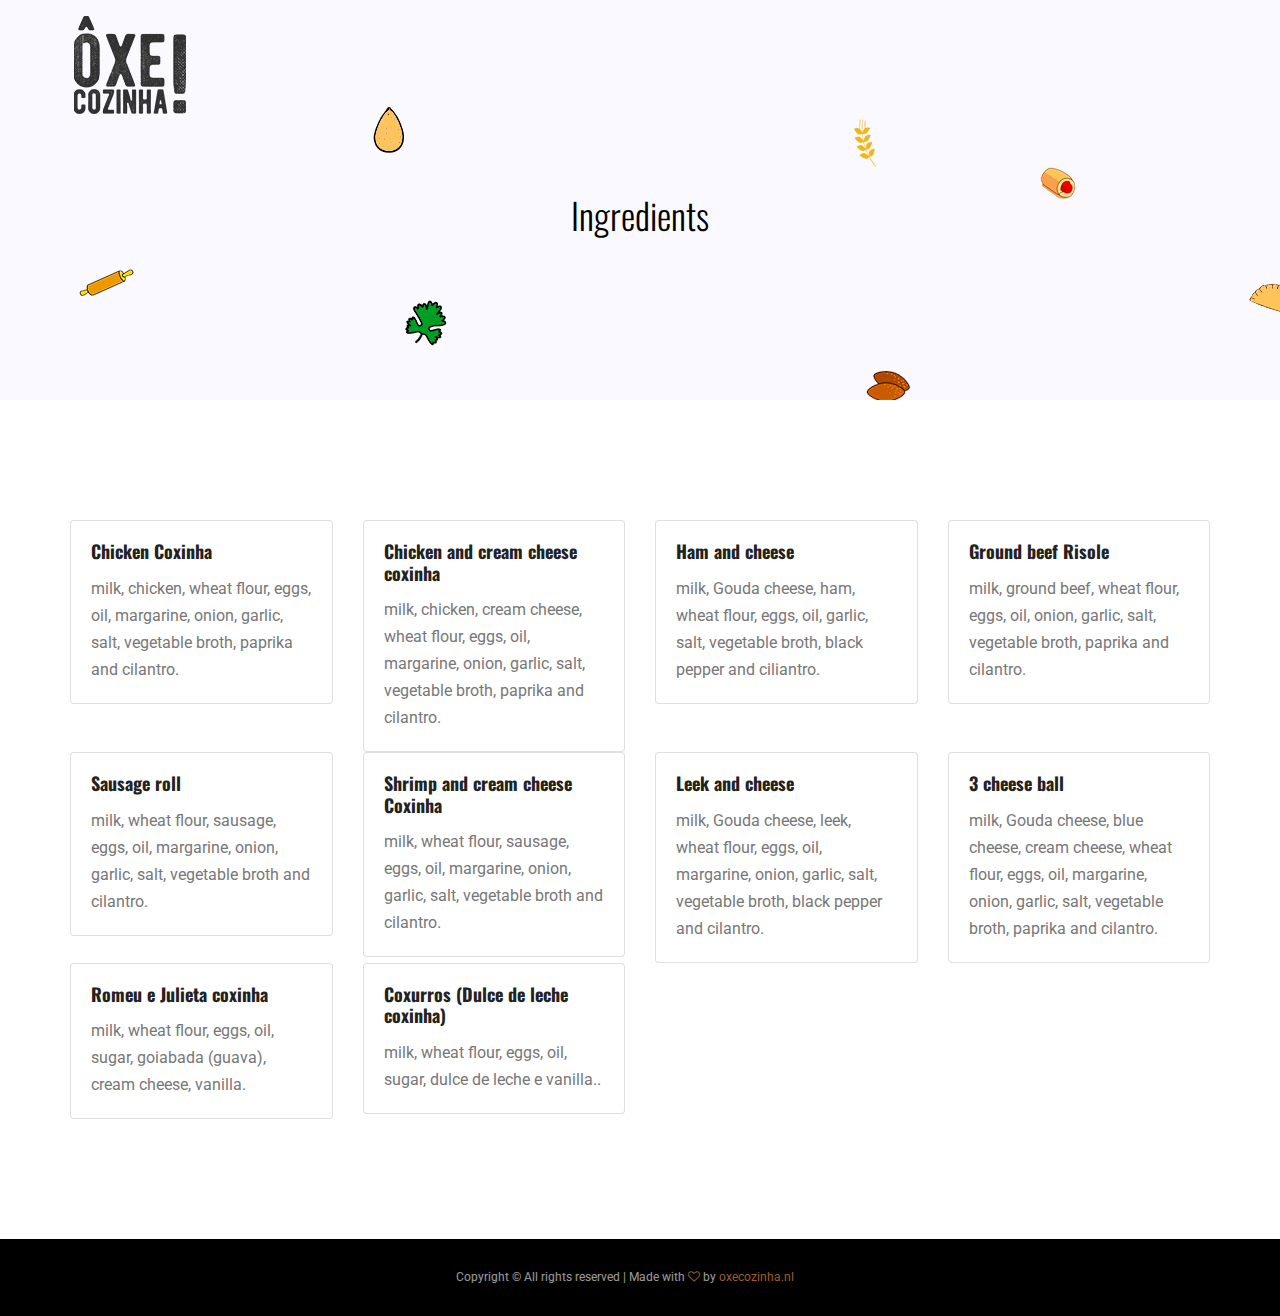
<file: index.html>
<!doctype html>
<html lang="en">
<head>

<meta charset="utf-8">
<meta name="viewport" content="width=device-width, initial-scale=1, shrink-to-fit=no">
<link rel="icon" href="img/favicon.png" type="image/png">
<title>Ingredients</title>

<link rel="stylesheet" href="css/bootstrap.css">
<link rel="stylesheet" href="vendors/linericon/style.css">
<link rel="stylesheet" href="css/font-awesome.min.css">

<link rel="stylesheet" href="css/style.css">
<link rel="stylesheet" href="css/responsive.css">
</head>
<body>

<header class="header_area">
<div class="main_menu">
<nav class="navbar navbar-expand-lg navbar-light">
<div class="container">

<a class="navbar-brand logo_h" href="index.html">
<img class="logo-1" src="img/logo.png" alt="">
<img class="logo-2" src="img/logo-2.png" alt="">
</a>
</button>
</div>
</nav>
</div>
</header>


<section class="banner_area">
<div class="banner_inner d-flex align-items-center">
<div class="container">
<div class="banner_content text-center">
<h1>Ingredients</h1>
<div class="page_link">
</div>
</div>
</div>
<div class="shape shape1"></div>
<div class="shape shape2"></div>
<div class="shape shape3"></div>
<div class="shape shape4"></div>
<div class="shape shape5"></div>
<div class="shape shape6"></div>
<div class="shape shape7"></div>
</div>
</section>

<section class="about_story_area section_gap">
  <div class="container">
    <div class="row">
      <div class="col-sm-3">
        <div class="card">
          <div class="card-body">
            <h4 class="card-title">Chicken Coxinha</h4>
            <p class="card-text">milk, chicken, wheat flour, eggs, oil, margarine, onion, garlic, salt, vegetable broth, paprika and cilantro.</p>
          </div>
        </div>
      </div>
      <div class="col-sm-3">
        <div class="card">
          <div class="card-body">
            <h4 class="card-title">Chicken and cream cheese coxinha</h4>
            <p class="card-text">milk, chicken, cream cheese, wheat flour, eggs, oil, margarine, onion, garlic, salt, vegetable broth, paprika and cilantro.</p>
          </div>
        </div>
      </div>
      <div class="col-sm-3">
        <div class="card">
          <div class="card-body">
            <h4 class="card-title">Ham and cheese</h4>
            <p class="card-text">milk, Gouda cheese, ham, wheat flour, eggs, oil, garlic, salt, vegetable broth, black pepper and ciliantro.</p>
          </div>
        </div>
      </div>
      <div class="col-sm-3">
        <div class="card">
          <div class="card-body">
            <h4 class="card-title">Ground beef Risole</h4>
            <p class="card-text">milk, ground beef, wheat flour, eggs, oil, onion, garlic, salt, vegetable broth, paprika and cilantro.</p>
          </div>
        </div>
      </div>
      <div class="col-sm-3">
        <div class="card">
          <div class="card-body">
            <h4 class="card-title">Sausage roll</h4>
            <p class="card-text">milk, wheat flour, sausage, eggs, oil, margarine, onion, garlic, salt, vegetable broth and cilantro.</p>
          </div>
        </div>
      </div>
      <div class="col-sm-3">
        <div class="card">
          <div class="card-body">
            <h4 class="card-title">Shrimp and cream cheese Coxinha</h4>
            <p class="card-text">milk, wheat flour, sausage, eggs, oil, margarine, onion, garlic, salt, vegetable broth and cilantro.</p>
          </div>
        </div>
      </div>
      <div class="col-sm-3">
        <div class="card">
          <div class="card-body">
            <h4 class="card-title">Leek and cheese</h4>
            <p class="card-text">milk, Gouda cheese, leek, wheat flour, eggs, oil, margarine, onion, garlic, salt, vegetable broth, black pepper and cilantro.</p>
          </div>
        </div>
      </div>
      <div class="col-sm-3">
        <div class="card">
          <div class="card-body">
            <h4 class="card-title">3 cheese ball</h4>
            <p class="card-text">milk, Gouda cheese, blue cheese, cream cheese, wheat flour, eggs, oil, margarine, onion, garlic, salt, vegetable broth, paprika and cilantro.</p>
          </div>
        </div>
      </div>
      <div class="col-sm-3">
        <div class="card">
          <div class="card-body">
            <h4 class="card-title">Romeu e Julieta coxinha</h4>
            <p class="card-text">milk, wheat flour, eggs, oil, sugar, goiabada (guava), cream cheese, vanilla.</p>
          </div>
        </div>
      </div>
      <div class="col-sm-3">
        <div class="card">
          <div class="card-body">
            <h4 class="card-title">Coxurros (Dulce de leche coxinha)</h4>
            <p class="card-text">milk, wheat flour, eggs, oil, sugar, dulce de leche e vanilla..</p>
          </div>
        </div>
      </div>
    </div>
  </div>
</section>

<footer class="footer-area">
<div class="container">

<div class="row footer-bottom justify-content-between align-items-center">
<p class="col-lg-8 col-md-8 footer-text">
Copyright &copy;<script type="01f7d2c9966658d5df156243-text/javascript">document.write(new Date().getFullYear());</script> All rights reserved | Made with <i class="fa fa-heart-o" aria-hidden="true"></i> by <a href="#" target="_blank">oxecozinha.nl</a>

</p>
</div>

</div>
</footer>

<script src="js/jquery-3.2.1.min.js" type="98b5ef06c5d16cd1cbced031-text/javascript"></script>
<script src="js/popper.js" type="98b5ef06c5d16cd1cbced031-text/javascript"></script>
<script src="js/bootstrap.min.js" type="98b5ef06c5d16cd1cbced031-text/javascript"></script>
<script src="js/stellar.js" type="98b5ef06c5d16cd1cbced031-text/javascript"></script>
<script src="js/jquery.ajaxchimp.min.js" type="98b5ef06c5d16cd1cbced031-text/javascript"></script>
<script src="js/mail-script.js" type="98b5ef06c5d16cd1cbced031-text/javascript"></script>

<script src="js/jquery.form.js" type="98b5ef06c5d16cd1cbced031-text/javascript"></script>
<script src="js/jquery.validate.min.js" type="98b5ef06c5d16cd1cbced031-text/javascript"></script>
<script src="js/contact.js" type="98b5ef06c5d16cd1cbced031-text/javascript"></script>

<script src="https://maps.googleapis.com/maps/api/js?key=AIzaSyCjCGmQ0Uq4exrzdcL6rvxywDDOvfAu6eE" type="98b5ef06c5d16cd1cbced031-text/javascript"></script>
<script src="js/theme.js" type="98b5ef06c5d16cd1cbced031-text/javascript"></script>

<script async src="https://www.googletagmanager.com/gtag/js?id=UA-23581568-13" type="98b5ef06c5d16cd1cbced031-text/javascript"></script>
<script type="98b5ef06c5d16cd1cbced031-text/javascript">
  window.dataLayer = window.dataLayer || [];
  function gtag(){dataLayer.push(arguments);}
  gtag('js', new Date());

  gtag('config', 'UA-23581568-13');
</script>
<script src="https://ajax.cloudflare.com/cdn-cgi/scripts/7089c43e/cloudflare-static/rocket-loader.min.js" data-cf-settings="98b5ef06c5d16cd1cbced031-|49" defer=""></script></body>
</html>
</file>
<file: vendors/linericon/style.css>
@font-face {
	font-family: 'Linearicons-Free';
	src:url('fonts/Linearicons-Free.eot%3Fw118d');
	src:url('fonts/Linearicons-Free.eot%3F') format('embedded-opentype'),
		url('fonts/Linearicons-Free.woff2%3Fw118d') format('woff2'),
		url('fonts/Linearicons-Free.woff%3Fw118d') format('woff'),
		url('fonts/Linearicons-Free.ttf%3Fw118d') format('truetype'),
		url('fonts/Linearicons-Free.svg%3Fw118d') format('svg');
	font-weight: normal;
	font-style: normal;
}

.lnr {
	font-family: 'Linearicons-Free';
	speak: none;
	font-style: normal;
	font-weight: normal;
	font-variant: normal;
	text-transform: none;
	line-height: 1;

	/* Better Font Rendering =========== */
	-webkit-font-smoothing: antialiased;
	-moz-osx-font-smoothing: grayscale;
}

.lnr-home:before {
	content: "\e800";
}
.lnr-apartment:before {
	content: "\e801";
}
.lnr-pencil:before {
	content: "\e802";
}
.lnr-magic-wand:before {
	content: "\e803";
}
.lnr-drop:before {
	content: "\e804";
}
.lnr-lighter:before {
	content: "\e805";
}
.lnr-poop:before {
	content: "\e806";
}
.lnr-sun:before {
	content: "\e807";
}
.lnr-moon:before {
	content: "\e808";
}
.lnr-cloud:before {
	content: "\e809";
}
.lnr-cloud-upload:before {
	content: "\e80a";
}
.lnr-cloud-download:before {
	content: "\e80b";
}
.lnr-cloud-sync:before {
	content: "\e80c";
}
.lnr-cloud-check:before {
	content: "\e80d";
}
.lnr-database:before {
	content: "\e80e";
}
.lnr-lock:before {
	content: "\e80f";
}
.lnr-cog:before {
	content: "\e810";
}
.lnr-trash:before {
	content: "\e811";
}
.lnr-dice:before {
	content: "\e812";
}
.lnr-heart:before {
	content: "\e813";
}
.lnr-star:before {
	content: "\e814";
}
.lnr-star-half:before {
	content: "\e815";
}
.lnr-star-empty:before {
	content: "\e816";
}
.lnr-flag:before {
	content: "\e817";
}
.lnr-envelope:before {
	content: "\e818";
}
.lnr-paperclip:before {
	content: "\e819";
}
.lnr-inbox:before {
	content: "\e81a";
}
.lnr-eye:before {
	content: "\e81b";
}
.lnr-printer:before {
	content: "\e81c";
}
.lnr-file-empty:before {
	content: "\e81d";
}
.lnr-file-add:before {
	content: "\e81e";
}
.lnr-enter:before {
	content: "\e81f";
}
.lnr-exit:before {
	content: "\e820";
}
.lnr-graduation-hat:before {
	content: "\e821";
}
.lnr-license:before {
	content: "\e822";
}
.lnr-music-note:before {
	content: "\e823";
}
.lnr-film-play:before {
	content: "\e824";
}
.lnr-camera-video:before {
	content: "\e825";
}
.lnr-camera:before {
	content: "\e826";
}
.lnr-picture:before {
	content: "\e827";
}
.lnr-book:before {
	content: "\e828";
}
.lnr-bookmark:before {
	content: "\e829";
}
.lnr-user:before {
	content: "\e82a";
}
.lnr-users:before {
	content: "\e82b";
}
.lnr-shirt:before {
	content: "\e82c";
}
.lnr-store:before {
	content: "\e82d";
}
.lnr-cart:before {
	content: "\e82e";
}
.lnr-tag:before {
	content: "\e82f";
}
.lnr-phone-handset:before {
	content: "\e830";
}
.lnr-phone:before {
	content: "\e831";
}
.lnr-pushpin:before {
	content: "\e832";
}
.lnr-map-marker:before {
	content: "\e833";
}
.lnr-map:before {
	content: "\e834";
}
.lnr-location:before {
	content: "\e835";
}
.lnr-calendar-full:before {
	content: "\e836";
}
.lnr-keyboard:before {
	content: "\e837";
}
.lnr-spell-check:before {
	content: "\e838";
}
.lnr-screen:before {
	content: "\e839";
}
.lnr-smartphone:before {
	content: "\e83a";
}
.lnr-tablet:before {
	content: "\e83b";
}
.lnr-laptop:before {
	content: "\e83c";
}
.lnr-laptop-phone:before {
	content: "\e83d";
}
.lnr-power-switch:before {
	content: "\e83e";
}
.lnr-bubble:before {
	content: "\e83f";
}
.lnr-heart-pulse:before {
	content: "\e840";
}
.lnr-construction:before {
	content: "\e841";
}
.lnr-pie-chart:before {
	content: "\e842";
}
.lnr-chart-bars:before {
	content: "\e843";
}
.lnr-gift:before {
	content: "\e844";
}
.lnr-diamond:before {
	content: "\e845";
}
.lnr-linearicons:before {
	content: "\e846";
}
.lnr-dinner:before {
	content: "\e847";
}
.lnr-coffee-cup:before {
	content: "\e848";
}
.lnr-leaf:before {
	content: "\e849";
}
.lnr-paw:before {
	content: "\e84a";
}
.lnr-rocket:before {
	content: "\e84b";
}
.lnr-briefcase:before {
	content: "\e84c";
}
.lnr-bus:before {
	content: "\e84d";
}
.lnr-car:before {
	content: "\e84e";
}
.lnr-train:before {
	content: "\e84f";
}
.lnr-bicycle:before {
	content: "\e850";
}
.lnr-wheelchair:before {
	content: "\e851";
}
.lnr-select:before {
	content: "\e852";
}
.lnr-earth:before {
	content: "\e853";
}
.lnr-smile:before {
	content: "\e854";
}
.lnr-sad:before {
	content: "\e855";
}
.lnr-neutral:before {
	content: "\e856";
}
.lnr-mustache:before {
	content: "\e857";
}
.lnr-alarm:before {
	content: "\e858";
}
.lnr-bullhorn:before {
	content: "\e859";
}
.lnr-volume-high:before {
	content: "\e85a";
}
.lnr-volume-medium:before {
	content: "\e85b";
}
.lnr-volume-low:before {
	content: "\e85c";
}
.lnr-volume:before {
	content: "\e85d";
}
.lnr-mic:before {
	content: "\e85e";
}
.lnr-hourglass:before {
	content: "\e85f";
}
.lnr-undo:before {
	content: "\e860";
}
.lnr-redo:before {
	content: "\e861";
}
.lnr-sync:before {
	content: "\e862";
}
.lnr-history:before {
	content: "\e863";
}
.lnr-clock:before {
	content: "\e864";
}
.lnr-download:before {
	content: "\e865";
}
.lnr-upload:before {
	content: "\e866";
}
.lnr-enter-down:before {
	content: "\e867";
}
.lnr-exit-up:before {
	content: "\e868";
}
.lnr-bug:before {
	content: "\e869";
}
.lnr-code:before {
	content: "\e86a";
}
.lnr-link:before {
	content: "\e86b";
}
.lnr-unlink:before {
	content: "\e86c";
}
.lnr-thumbs-up:before {
	content: "\e86d";
}
.lnr-thumbs-down:before {
	content: "\e86e";
}
.lnr-magnifier:before {
	content: "\e86f";
}
.lnr-cross:before {
	content: "\e870";
}
.lnr-menu:before {
	content: "\e871";
}
.lnr-list:before {
	content: "\e872";
}
.lnr-chevron-up:before {
	content: "\e873";
}
.lnr-chevron-down:before {
	content: "\e874";
}
.lnr-chevron-left:before {
	content: "\e875";
}
.lnr-chevron-right:before {
	content: "\e876";
}
.lnr-arrow-up:before {
	content: "\e877";
}
.lnr-arrow-down:before {
	content: "\e878";
}
.lnr-arrow-left:before {
	content: "\e879";
}
.lnr-arrow-right:before {
	content: "\e87a";
}
.lnr-move:before {
	content: "\e87b";
}
.lnr-warning:before {
	content: "\e87c";
}
.lnr-question-circle:before {
	content: "\e87d";
}
.lnr-menu-circle:before {
	content: "\e87e";
}
.lnr-checkmark-circle:before {
	content: "\e87f";
}
.lnr-cross-circle:before {
	content: "\e880";
}
.lnr-plus-circle:before {
	content: "\e881";
}
.lnr-circle-minus:before {
	content: "\e882";
}
.lnr-arrow-up-circle:before {
	content: "\e883";
}
.lnr-arrow-down-circle:before {
	content: "\e884";
}
.lnr-arrow-left-circle:before {
	content: "\e885";
}
.lnr-arrow-right-circle:before {
	content: "\e886";
}
.lnr-chevron-up-circle:before {
	content: "\e887";
}
.lnr-chevron-down-circle:before {
	content: "\e888";
}
.lnr-chevron-left-circle:before {
	content: "\e889";
}
.lnr-chevron-right-circle:before {
	content: "\e88a";
}
.lnr-crop:before {
	content: "\e88b";
}
.lnr-frame-expand:before {
	content: "\e88c";
}
.lnr-frame-contract:before {
	content: "\e88d";
}
.lnr-layers:before {
	content: "\e88e";
}
.lnr-funnel:before {
	content: "\e88f";
}
.lnr-text-format:before {
	content: "\e890";
}
.lnr-text-format-remove:before {
	content: "\e891";
}
.lnr-text-size:before {
	content: "\e892";
}
.lnr-bold:before {
	content: "\e893";
}
.lnr-italic:before {
	content: "\e894";
}
.lnr-underline:before {
	content: "\e895";
}
.lnr-strikethrough:before {
	content: "\e896";
}
.lnr-highlight:before {
	content: "\e897";
}
.lnr-text-align-left:before {
	content: "\e898";
}
.lnr-text-align-center:before {
	content: "\e899";
}
.lnr-text-align-right:before {
	content: "\e89a";
}
.lnr-text-align-justify:before {
	content: "\e89b";
}
.lnr-line-spacing:before {
	content: "\e89c";
}
.lnr-indent-increase:before {
	content: "\e89d";
}
.lnr-indent-decrease:before {
	content: "\e89e";
}
.lnr-pilcrow:before {
	content: "\e89f";
}
.lnr-direction-ltr:before {
	content: "\e8a0";
}
.lnr-direction-rtl:before {
	content: "\e8a1";
}
.lnr-page-break:before {
	content: "\e8a2";
}
.lnr-sort-alpha-asc:before {
	content: "\e8a3";
}
.lnr-sort-amount-asc:before {
	content: "\e8a4";
}
.lnr-hand:before {
	content: "\e8a5";
}
.lnr-pointer-up:before {
	content: "\e8a6";
}
.lnr-pointer-right:before {
	content: "\e8a7";
}
.lnr-pointer-down:before {
	content: "\e8a8";
}
.lnr-pointer-left:before {
	content: "\e8a9";
}
</file>
<file: css/style.css>
/*----------------------------------------------------
@File: Default Styles
@Author: Rocky Ahmed
@URL: http://wethemez.com
Author E-mail: rockybd1995@gmail.com

This file contains the styling for the actual theme, this
is the file you need to edit to change the look of the
theme.
---------------------------------------------------- */
/*=====================================================================
@Template Name: HostHub Construction 
@Author: Rocky Ahmed
@Developed By: Rocky Ahmed
@Developer URL: http://rocky.wethemez.com
Author E-mail: rockybd1995@gmail.com

@Default Styles

Table of Content:
01/ Variables
02/ predefin
03/ header
04/ button
05/ banner
06/ breadcrumb
07/ about
08/ team
09/ project 
10/ price 
11/ team 
12/ blog 
13/ video  
14/ features  
15/ career  
16/ contact 
17/ footer

=====================================================================*/
/*----------------------------------------------------*/
/*font Variables*/
/*Color Variables*/
/*=================== fonts ====================*/
@import url("https://fonts.googleapis.com/css?family=Oswald:300, 500, 700");
@import url("https://fonts.googleapis.com/css?family=Roboto:300,400,500,700,900");
/*---------------------------------------------------- */
/*----------------------------------------------------*/
.list {
  list-style: none;
  margin: 0px;
  padding: 0px; }

a {
  text-decoration: none;
  transition: all 0.3s ease-in-out; }
  a:hover, a:focus {
    text-decoration: none;
    outline: none; }

.row.m0 {
  margin: 0px; }

body {
  line-height: 27px;
  font-size: 16px;
  font-family: "Roboto", sans-serif;
  font-weight: normal;
  color: #777777; }

h1,
h2,
h3,
h4,
h5,
h6 {
  font-family: "Oswald", serif;
  font-weight: 700;
  color: #222222; }

button:focus {
  outline: none;
  box-shadow: none; }

.pad_top {
  padding-top: 120px; }

.section_gap {
  padding: 120px 0; }
  @media (max-width: 992px) {
    .section_gap {
      padding: 70px 0; } }
  @media (max-width: 992px) {
    .section_gap {
      padding: 50px 0; } }

.pad_btm {
  padding-bottom: 120px; }

.mt-25 {
  margin-top: 25px; }

.p0 {
  padding-left: 0px;
  padding-right: 0px; }

.overlay, .single-gallery .content {
  position: absolute;
  top: 0px;
  bottom: 0px;
  left: 0px;
  right: 0px; }

.owl-dots {
  text-align: -webkit-center;
  text-align: center; }
  @media (max-width: 992px) {
    .owl-dots {
      display: none; } }
  .owl-dots .owl-dot {
    width: 14px;
    height: 14px;
    background: #eeeeee;
    display: inline-block;
    margin-right: 10px; }
    .owl-dots .owl-dot:last-child {
      margin-right: 0; }
    .owl-dots .owl-dot.active {
      background: #f42f2c; }

@media (min-width: 1200px) {
  .container {
    max-width: 1170px; } }

@media (min-width: 1620px) {
  .box_1620 {
    max-width: 1650px;
    margin: auto; } }
@media (min-width: 1200px) {
  .header_area.home_menu {
    display: none; }
    .header_area.home_menu + section, .header_area.home_menu + row, .header_area.home_menu + div {
      margin-top: 0px; } }
/* Main Title Area css
============================================================================================ */
.main_title {
  text-align: center;
  margin-bottom: 120px; }
  @media (max-width: 991px) {
    .main_title {
      margin-bottom: 40px; } }
  @media (max-width: 480px) {
    .main_title {
      margin-bottom: 30px; } }
  .main_title .round-planet {
    width: 180px;
    height: 180px;
    border-radius: 50%;
    position: absolute;
    top: 50%;
    left: 50%;
    -webkit-transform: translate(-50%, -50%);
    -ms-transform: translate(-50%, -50%);
    transform: translate(-50%, -50%);
    z-index: 0;
    border: 3px solid #f9f9ff; }
    @media (max-width: 991px) {
      .main_title .round-planet {
        display: none; } }
    .main_title .round-planet.gray-border {
      border: 3px solid rgba(234, 234, 234, 0.52); }
  .main_title .round-planet.planet2 {
    width: 100px;
    height: 100px; }
  .main_title .round-planet .shape.shape1 {
    margin-top: -15px;
    margin-left: -15px;
    width: 100px;
    height: 100px;
    background: url(../img/banner/shape4.png) no-repeat;
    left: 12px;
    top: 12px;
    -webkit-animation: spin1 15s linear infinite;
    -moz-animation: spin1 15s linear infinite;
    -o-animation: spin1 15s linear infinite;
    animation: spin1 15s linear infinite; }
  .main_title .round-planet .shape.shape2 {
    margin-top: -15px;
    margin-left: -15px;
    width: 80px;
    height: 80px;
    background: url(../img/banner/shape3.png) no-repeat;
    left: 24px;
    bottom: 8px;
    -webkit-animation: spin2 10s linear infinite;
    -moz-animation: spin2 10s linear infinite;
    -o-animation: spin2 10s linear infinite;
    animation: spin2 10s linear infinite; }
@-webkit-keyframes spin1 {
  0% {
    -moz-transform: rotate(0deg) translateY(-12px);
    -o-transform: rotate(0deg) translateY(-12px);
    -ms-transform: rotate(0deg) translateY(-12px);
    -webkit-transform: rotate(0deg) translateY(-12px);
    transform: rotate(0deg) translateY(-12px); }
  100% {
    -moz-transform: rotate(360deg) translateY(-12px);
    -o-transform: rotate(360deg) translateY(-12px);
    -ms-transform: rotate(360deg) translateY(-12px);
    -webkit-transform: rotate(360deg) translateY(-12px);
    transform: rotate(360deg) translateY(-12px); } }
@-moz-keyframes spin1 {
  0% {
    -moz-transform: rotate(0deg) translateY(-12px);
    -o-transform: rotate(0deg) translateY(-12px);
    -ms-transform: rotate(0deg) translateY(-12px);
    -webkit-transform: rotate(0deg) translateY(-12px);
    transform: rotate(0deg) translateY(-12px); }
  100% {
    -moz-transform: rotate(360deg) translateY(-12px);
    -o-transform: rotate(360deg) translateY(-12px);
    -ms-transform: rotate(360deg) translateY(-12px);
    -webkit-transform: rotate(360deg) translateY(-12px);
    transform: rotate(360deg) translateY(-12px); } }
@-o-keyframes spin1 {
  0% {
    -moz-transform: rotate(0deg) translateY(-12px);
    -o-transform: rotate(0deg) translateY(-12px);
    -ms-transform: rotate(0deg) translateY(-12px);
    -webkit-transform: rotate(0deg) translateY(-12px);
    transform: rotate(0deg) translateY(-12px); }
  100% {
    -moz-transform: rotate(360deg) translateY(-12px);
    -o-transform: rotate(360deg) translateY(-12px);
    -ms-transform: rotate(360deg) translateY(-12px);
    -webkit-transform: rotate(360deg) translateY(-12px);
    transform: rotate(360deg) translateY(-12px); } }
@keyframes spin1 {
  0% {
    -moz-transform: rotate(0deg) translateY(-12px);
    -o-transform: rotate(0deg) translateY(-12px);
    -ms-transform: rotate(0deg) translateY(-12px);
    -webkit-transform: rotate(0deg) translateY(-12px);
    transform: rotate(0deg) translateY(-12px); }
  100% {
    -moz-transform: rotate(360deg) translateY(-12px);
    -o-transform: rotate(360deg) translateY(-12px);
    -ms-transform: rotate(360deg) translateY(-12px);
    -webkit-transform: rotate(360deg) translateY(-12px);
    transform: rotate(360deg) translateY(-12px); } }
@-webkit-keyframes spin2 {
  0% {
    -moz-transform: rotate(0deg) translateY(-70px);
    -o-transform: rotate(0deg) translateY(-70px);
    -ms-transform: rotate(0deg) translateY(-70px);
    -webkit-transform: rotate(0deg) translateY(-70px);
    transform: rotate(0deg) translateY(-70px); }
  100% {
    -moz-transform: rotate(360deg) translateY(-70px);
    -o-transform: rotate(360deg) translateY(-70px);
    -ms-transform: rotate(360deg) translateY(-70px);
    -webkit-transform: rotate(360deg) translateY(-70px);
    transform: rotate(360deg) translateY(-70px); } }
@-moz-keyframes spin2 {
  0% {
    -moz-transform: rotate(0deg) translateY(-70px);
    -o-transform: rotate(0deg) translateY(-70px);
    -ms-transform: rotate(0deg) translateY(-70px);
    -webkit-transform: rotate(0deg) translateY(-70px);
    transform: rotate(0deg) translateY(-70px); }
  100% {
    -moz-transform: rotate(360deg) translateY(-70px);
    -o-transform: rotate(360deg) translateY(-70px);
    -ms-transform: rotate(360deg) translateY(-70px);
    -webkit-transform: rotate(360deg) translateY(-70px);
    transform: rotate(360deg) translateY(-70px); } }
@-o-keyframes spin2 {
  0% {
    -moz-transform: rotate(0deg) translateY(-70px);
    -o-transform: rotate(0deg) translateY(-70px);
    -ms-transform: rotate(0deg) translateY(-70px);
    -webkit-transform: rotate(0deg) translateY(-70px);
    transform: rotate(0deg) translateY(-70px); }
  100% {
    -moz-transform: rotate(360deg) translateY(-70px);
    -o-transform: rotate(360deg) translateY(-70px);
    -ms-transform: rotate(360deg) translateY(-70px);
    -webkit-transform: rotate(360deg) translateY(-70px);
    transform: rotate(360deg) translateY(-70px); } }
@keyframes spin2 {
  0% {
    -moz-transform: rotate(0deg) translateY(-70px);
    -o-transform: rotate(0deg) translateY(-70px);
    -ms-transform: rotate(0deg) translateY(-70px);
    -webkit-transform: rotate(0deg) translateY(-70px);
    transform: rotate(0deg) translateY(-70px); }
  100% {
    -moz-transform: rotate(360deg) translateY(-70px);
    -o-transform: rotate(360deg) translateY(-70px);
    -ms-transform: rotate(360deg) translateY(-70px);
    -webkit-transform: rotate(360deg) translateY(-70px);
    transform: rotate(360deg) translateY(-70px); } }
  .main_title .round-planet .shape {
    border-radius: 50%;
    left: 50%;
    position: absolute; }
  .main_title h1 {
    position: relative;
    z-index: 10;
    font-size: 48px;
    color: #222222;
    font-weight: 300;
    margin-bottom: 12px;
    text-transform: capitalize; }
    @media (max-width: 991px) {
      .main_title h1 {
        font-size: 36px; } }
  .main_title hr {
    margin: 0px auto;
    max-width: 150px;
    height: 2px;
    background: black;
    display: none; }
    @media (max-width: 992px) {
      .main_title hr {
        display: block; } }
  .main_title.white h1 {
    color: #fff; }

/* End Main Title Area css
============================================================================================ */
/*---------------------------------------------------- */
/*----------------------------------------------------*/
.header_area {
  position: absolute;
  width: 100%;
  top: 0;
  left: 0;
  z-index: 99;
  transition: background 0.4s, all 0.3s linear; }
  .header_area .navbar {
    background: transparent;
    padding: 0px;
    border: 0px;
    border-radius: 0px; }
    .header_area .navbar .logo-1 {
      display: inline-block; }
    .header_area .navbar .logo-2 {
      display: none; }
    .header_area .navbar .nav .nav-item {
      margin-right: 45px; }
      .header_area .navbar .nav .nav-item .nav-link {
        font: 500 13px/100px "Roboto", sans-serif;
        text-transform: uppercase;
        color: #222222;
        padding: 0px;
        display: inline-block; }
        .header_area .navbar .nav .nav-item .nav-link:after {
          display: none; }
      .header_area .navbar .nav .nav-item:hover .nav-link, .header_area .navbar .nav .nav-item.active .nav-link {
        color: #ffac41 !important; }
      .header_area .navbar .nav .nav-item.submenu {
        position: relative; }
        .header_area .navbar .nav .nav-item.submenu ul {
          border: none;
          padding: 0px;
          border-radius: 0px;
          box-shadow: none;
          margin: 0px;
          background: #fff;
          box-shadow: 0px 3px 16px 0px rgba(0, 0, 0, 0.1); }
          @media (min-width: 992px) {
            .header_area .navbar .nav .nav-item.submenu ul {
              position: absolute;
              top: 120%;
              left: 0px;
              min-width: 200px;
              text-align: left;
              opacity: 0;
              transition: all 300ms ease-in;
              visibility: hidden;
              display: block;
              border: none;
              padding: 0px;
              border-radius: 0px; } }
          .header_area .navbar .nav .nav-item.submenu ul:before {
            content: "";
            width: 0;
            height: 0;
            border-style: solid;
            border-width: 10px 10px 0 10px;
            border-color: #eeeeee transparent transparent transparent;
            position: absolute;
            right: 24px;
            top: 45px;
            z-index: 3;
            opacity: 0;
            transition: all 400ms linear; }
          .header_area .navbar .nav .nav-item.submenu ul .nav-item {
            display: block;
            float: none;
            margin-right: 0px;
            border-bottom: 1px solid #ededed;
            margin-left: 0px;
            transition: all 0.4s linear; }
            .header_area .navbar .nav .nav-item.submenu ul .nav-item .nav-link {
              line-height: 45px;
              color: #222222 !important;
              padding: 0px 30px;
              transition: all 150ms linear;
              display: block;
              margin-right: 0px; }
            .header_area .navbar .nav .nav-item.submenu ul .nav-item:last-child {
              border-bottom: none; }
            .header_area .navbar .nav .nav-item.submenu ul .nav-item:hover .nav-link {
              background: #f42f2c;
              color: #fff !important; }
        @media (min-width: 992px) {
          .header_area .navbar .nav .nav-item.submenu:hover ul {
            visibility: visible;
            opacity: 1;
            top: 100%; } }
        .header_area .navbar .nav .nav-item.submenu:hover ul .nav-item {
          margin-top: 0px; }
      .header_area .navbar .nav .nav-item:last-child {
        margin-right: 0px; }
    .header_area .navbar .search {
      font-size: 12px;
      line-height: 60px;
      display: inline-block;
      color: #222222;
      margin-left: 220px; }
      .header_area .navbar .search i {
        font-weight: 600; }
  .header_area + section, .header_area + row, .header_area + div {
    margin-top: 0px; }
  .header_area.navbar_fixed .main_menu {
    position: fixed;
    width: 100%;
    top: -70px;
    left: 0;
    right: 0;
    background: black;
    transform: translateY(70px);
    transition: transform 500ms ease, background 500ms ease;
    -webkit-transition: transform 500ms ease, background 500ms ease;
    box-shadow: 0px 3px 16px 0px rgba(0, 0, 0, 0.1); }
    .header_area.navbar_fixed .main_menu .navbar .logo-1 {
      display: none; }
    .header_area.navbar_fixed .main_menu .navbar .logo-2 {
      display: inline-block; }
    .header_area.navbar_fixed .main_menu .navbar .nav .nav-item .nav-link {
      line-height: 80px;
      color: #ffffff; }

.top_menu {
  background: #ec9d5f; }
  .top_menu .float-left a {
    line-height: 40px;
    display: inline-block;
    color: #fff;
    font-family: "Roboto", sans-serif;
    text-transform: uppercase;
    font-size: 12px;
    margin-right: 50px;
    transition: all 300ms linear 0s; }
    .top_menu .float-left a:last-child {
      margin-right: 0px; }
    .top_menu .float-left a:hover {
      color: #ec9d5f; }
  .top_menu .float-right .pur_btn {
    background: #ec9d5f;
    color: #fff;
    font-family: "Roboto", sans-serif;
    line-height: 40px;
    display: block;
    padding: 0px 40px;
    font-weight: 500;
    font-size: 12px; }

/* Home Banner Area css
============================================================================================ */
.open .side_menu {
  right: 0px; }
@media (max-width: 1440px) {
  .open .canvus_menu .toggle_icon {
    right: 260px; } }
.open .canvus_menu .toggle_icon span {
  background: transparent !important; }
  .open .canvus_menu .toggle_icon span:before {
    transform: rotate(45deg);
    top: 0px;
    transition: top .3s 0s, transform .3s .3s; }
  .open .canvus_menu .toggle_icon span:after {
    transform: rotate(-45deg);
    bottom: 0px;
    transition: bottom .3s 0s, transform .3s .3s; }

.canvus_menu {
  overflow: hidden;
  position: absolute;
  left: 0px;
  top: 0px;
  z-index: 10;
  width: 100%;
  padding-top: 30px;
  padding-bottom: 30px; }
  .canvus_menu .toggle_icon {
    cursor: pointer;
    position: relative;
    height: 20px;
    width: 30px;
    top: 13px; }
    .canvus_menu .toggle_icon span {
      height: 2px;
      width: 30px;
      display: block;
      background: white;
      cursor: pointer;
      transition: background .3s linear;
      position: absolute;
      left: 0px;
      top: 50%; }
      .canvus_menu .toggle_icon span:before {
        content: "";
        height: 2px;
        width: 30px;
        display: block;
        background: white;
        left: 0px;
        top: -10px;
        position: absolute;
        transition: top .3s .3s, -webkit-transform .3s 0s; }
      .canvus_menu .toggle_icon span:after {
        content: "";
        height: 2px;
        width: 30px;
        display: block;
        background: white;
        left: 0px;
        bottom: -10px;
        position: absolute;
        transition: bottom .2s .3s, -webkit-transform .3s 0s; }
    .canvus_menu .toggle_icon.blog span {
      background: #ffffff; }
      .canvus_menu .toggle_icon.blog span:after, .canvus_menu .toggle_icon.blog span:before {
        background: #ffffff; }

.side_menu {
  position: fixed;
  right: -300px;
  top: 0px;
  height: 100%;
  background: #f9f9ff;
  width: 100%;
  max-width: 300px;
  text-align: center;
  padding-left: 20px;
  z-index: 20;
  padding-right: 20px;
  transition: all 300ms ease; }
  .side_menu .logo {
    padding-top: 45px;
    display: block;
    padding-bottom: 45px; }
  .side_menu .input-group {
    display: block;
    position: relative; }
    .side_menu .input-group input {
      width: 100%;
      border: none;
      border-radius: 0px;
      height: 40px;
      padding: 0px 28px 0px 15px;
      background: #ec9d5f;
      line-height: 40px;
      font-size: 12px;
      color: #fff;
      font-family: "Roboto", sans-serif;
      outline: none;
      box-shadow: none; }
      .side_menu .input-group input.placeholder {
        font-size: 12px;
        color: #fff;
        font-family: "Roboto", sans-serif; }
      .side_menu .input-group input:-moz-placeholder {
        font-size: 12px;
        color: #fff;
        font-family: "Roboto", sans-serif; }
      .side_menu .input-group input::-moz-placeholder {
        font-size: 12px;
        color: #fff;
        font-family: "Roboto", sans-serif; }
      .side_menu .input-group input::-webkit-input-placeholder {
        font-size: 12px;
        color: #fff;
        font-family: "Roboto", sans-serif; }
    .side_menu .input-group .input-group-append {
      position: absolute;
      right: 10px;
      top: 47%;
      transform: translateY(-50%);
      z-index: 4; }
      .side_menu .input-group .input-group-append .btn-outline-secondary {
        border: none;
        border-radius: 0px;
        color: #fff;
        padding: 0px; }
  .side_menu .menu_right {
    margin-top: 120px;
    max-height: 420px; }
    @media (max-width: 1440px) {
      .side_menu .menu_right {
        margin-top: 20px; } }
    .side_menu .menu_right li {
      margin-bottom: 25px; }
      @media (max-width: 1440px) {
        .side_menu .menu_right li {
          margin-bottom: 15px; } }
      .side_menu .menu_right li:last-child {
        margin-bottom: 0px; }
      .side_menu .menu_right li a {
        font-size: 12px;
        font-family: "Roboto", sans-serif;
        font-weight: bold;
        color: black;
        text-transform: uppercase; }
      .side_menu .menu_right li ul {
        display: none; }
        .side_menu .menu_right li ul li a {
          color: black; }
        .side_menu .menu_right li ul li:first-child {
          margin-top: 30px; }
        .side_menu .menu_right li ul li:hover a {
          color: black; }
  .side_menu .social {
    position: absolute;
    bottom: 6%;
    left: 0px;
    width: 100%;
    text-align: center; }
    .side_menu .social li {
      display: inline-block;
      margin-right: 15px;
      transition: all 0.3s ease 300ms linear 0s; }
      .side_menu .social li:last-child {
        margin-right: 0px; }
      .side_menu .social li a {
        font-size: 16px;
        color: #777777;
        background: #ffffff;
        border-radius: 3px;
        line-height: 30px;
        width: 30px;
        display: inline-block;
        text-align: center;
        border: 1px solid #dddddd; }
      .side_menu .social li:hover a {
        color: #fff;
        background: #ec9d5f; }

/* Home Banner Area css
============================================================================================ */
.mCSB_inside > .mCSB_container {
  margin-right: 0px; }

/*---------------------------------------------------- */
/*----------------------------------------------------*/
/* Home Banner Area css
============================================================================================ */
.home_banner {
  position: relative; }
  @media (max-width: 991px) {
    .home_banner {
      height: auto; } }
  .home_banner .full_height {
    min-height: 100vh;
  background-image: url(../img/camarao-catupiry.png); 
  background-repeat: no-repeat; 
  background-size: cover;}
  .home_banner .banner_left {
  
    height: 100vh;
    padding: 0 16%; }
    @media (max-width: 480px) {
      .home_banner .banner_left {
        padding-top: 150px; } }
    .home_banner .banner_left h1 {
      font-size: 60px;
      margin-bottom: 25px;
      text-transform: capitalize;
      font-weight: 300; }
      @media (max-width: 480px) {
        .home_banner .banner_left h1 {
          font-size: 36px; } }
    .home_banner .banner_left p {
      max-width: 510px;
      font-weight: 400; }
    .home_banner .banner_left .main_btn {
      margin-top: 40px;
      max-width: 220px; }

  .home_banner .banner_right .round-planet.planet {
    top: 0; }
  .home_banner .banner_right .round-planet {
    width: 540px;
    height: 540px;
    border-radius: 50%;
    position: absolute;
    top: 50%;
    left: 0;
    -webkit-transform: translate(-50%, -50%);
    -ms-transform: translate(-50%, -50%);
    transform: translate(-50%, -50%);
    z-index: 0;
    border: 3px solid #f9f9ff; }
    @media (max-width: 991px) {
      .home_banner .banner_right .round-planet {
        display: none; } }
  .home_banner .banner_right .round-planet.planet2 {
    width: 430px;
    height: 430px;
    left: 50%; }
  .home_banner .banner_right .round-planet.planet3 {
    width: 320px;
    height: 320px;
    left: 50%; }
  .home_banner .banner_right .round-planet .shape.shape1 {
    margin-top: -15px;
    margin-left: -15px;
    width: 100px;
    height: 100px;
    background: url(../img/banner/shape1.png) no-repeat;
    left: 75%;
    top: -30%;
    -webkit-animation: glow 1s infinite alternate;
    -moz-animation: glow 1s infinite alternate;
    -o-animation: glow 1s infinite alternate;
    animation: glow 1s infinite alternate; }
  .home_banner .banner_right .round-planet .shape.shape2 {
    margin-top: -15px;
    margin-left: -15px;
    width: 80px;
    height: 80px;
    background: url(../img/banner/shape2.png) no-repeat;
    left: 94%;
    bottom: -11%;
    -webkit-animation: glow 1s infinite alternate;
    -moz-animation: glow 1s infinite alternate;
    -o-animation: glow 1s infinite alternate;
    animation: glow 1s infinite alternate; }
  .home_banner .banner_right .round-planet .shape.shape3 {
    margin-top: -15px;
    margin-left: -15px;
    width: 104px;
    height: 80px;
    background: url(../img/banner/shape3.png) no-repeat;
    left: 127%;
    top: 49%;
    -webkit-animation: glow 1s infinite alternate 3s;
    -moz-animation: glow 1s infinite alternate 3s;
    -o-animation: glow 1s infinite alternate 3s;
    animation: glow 1s infinite alternate 3s; }
  .home_banner .banner_right .round-planet .shape.shape4 {
    margin-top: -15px;
    margin-left: -15px;
    width: 92px;
    height: 70px;
    background: url(../img/banner/shape4.png) no-repeat;
    left: 92%;
    top: 36%;
    -webkit-animation: glow 1s infinite alternate 2s;
    -moz-animation: glow 1s infinite alternate 2s;
    -o-animation: glow 1s infinite alternate 2s;
    animation: glow 1s infinite alternate 2s; }
  .home_banner .banner_right .round-planet .shape.shape5 {
    margin-top: -15px;
    margin-left: -15px;
    width: 88px;
    height: 86px;
    background: url(../img/banner/shape5.png) no-repeat;
    left: 95%;
    top: 2%;
    -webkit-animation: glow 1s infinite alternate 1s;
    -moz-animation: glow 1s infinite alternate 1s;
    -o-animation: glow 1s infinite alternate 1s;
    animation: glow 1s infinite alternate 1s; }
  .home_banner .banner_right .round-planet .shape.shape6 {
    margin-top: -15px;
    margin-left: -15px;
    width: 100px;
    height: 100px;
    background: url(../img/banner/shape6.png) no-repeat;
    left: 52%;
    bottom: -58%;
    -webkit-animation: glow 1s infinite alternate;
    -moz-animation: glow 1s infinite alternate;
    -o-animation: glow 1s infinite alternate;
    animation: glow 1s infinite alternate; }
  .home_banner .banner_right .round-planet .shape {
    border-radius: 50%;
    left: 50%;
    position: absolute; }
@-webkit-keyframes glow {
  0% {
    opacity: .1; }
  50% {
    opacity: .5; }
  1000% {
    opacity: .1; } }
@-moz-keyframes glow {
  0% {
    opacity: .1; }
  50% {
    opacity: .5; }
  1000% {
    opacity: .1; } }
@-o-keyframes glow {
  0% {
    opacity: .1; }
  50% {
    opacity: .5; }
  1000% {
    opacity: .1; } }
@keyframes glow {
  0% {
    opacity: .1; }
  50% {
    opacity: .5; }
  1000% {
    opacity: .1; } }
  .home_banner .face-img {
    position: absolute;
    width: 17%;
    left: 50%;
    top: 50%;
    -moz-transform: translate(-50%, -50%);
    -o-transform: translate(-50%, -50%);
    -ms-transform: translate(-50%, -50%);
    -webkit-transform: translate(-50%, -50%);
    transform: translate(-50%, -50%); }
    @media (max-width: 991px) {
      .home_banner .face-img {
        display: none; } }

/* Home Slider Area css
============================================================================================ */
.home_slider .swiper-slide {
  position: relative; }
  .home_slider .swiper-slide .slider_text {
    position: absolute;
    left: 50%;
    top: 50%;
    transform: translateX(-50%) translateY(-50%);
    z-index: 5;
    opacity: 0;
    transition: all 4s ease;
    text-align: center; }
    .home_slider .swiper-slide .slider_text h1 {
      text-transform: capitalize;
      color: #ffffff;
      font-size: 80px;
      font-weight: 300;
      margin-bottom: 30px; }
    .home_slider .swiper-slide .slider_text p {
      color: #ffffff;
      max-width: 516px;
      margin: 0 auto;
      font-size: 14px;
      margin-bottom: 50px; }
  .home_slider .swiper-slide.swiper-slide-active .slider_text {
    opacity: 1; }

/* End Home Banner Area css
============================================================================================ */
.blog_banner {
  min-height: 660px;
  position: relative;
  z-index: 1;
  overflow: hidden;
  margin-bottom: 0px; }
  .blog_banner .banner_inner {
    background: black;
    position: relative;
    overflow: hidden;
    width: 100%;
    min-height: 660px;
    z-index: 1; }
    .blog_banner .banner_inner .overlay, .blog_banner .banner_inner .single-gallery .content, .single-gallery .blog_banner .banner_inner .content {
      background: url(../img/banner/banner-2.jpg) no-repeat scroll center center;
      opacity: .5;
      height: 125%;
      position: absolute;
      left: 0px;
      top: 0px;
      width: 100%;
      z-index: -1; }
    .blog_banner .banner_inner .blog_b_text {
      max-width: 700px;
      margin: auto;
      color: #fff; }
      .blog_banner .banner_inner .blog_b_text h2 {
        font-size: 60px;
        font-weight: bold;
        font-family: "Oswald", serif;
        line-height: 66px;
        margin-bottom: 15px; }
      .blog_banner .banner_inner .blog_b_text p {
        font-size: 16px;
        margin-bottom: 35px; }
      .blog_banner .banner_inner .blog_b_text .white_bg_btn {
        line-height: 42px;
        padding: 0px 45px; }

.banner_box {
  max-width: 1620px;
  margin: auto; }

.banner_area {
  position: relative;
  z-index: 1;
  min-height: 400px; }
  .banner_area .banner_inner {
    position: relative;
    overflow: hidden;
    width: 100%;
    min-height: 400px;
    background: #f9f9ff;
    z-index: 1; }
    .banner_area .banner_inner .banner_content h1 {
      color: black;
      margin-bottom: 0px;
      font-weight: 300;
      margin-top: 30px; }
    .banner_area .banner_inner .banner_content .page_link a {
      font-size: 14px;
      color: #777777;
      font-family: "Roboto", sans-serif;
      margin-right: 32px;
      position: relative; }
      .banner_area .banner_inner .banner_content .page_link a:before {
        content: "\e87a";
        font-family: 'Linearicons-Free';
        position: absolute;
        right: -25px;
        top: 50%;
        transform: translateY(-50%); }
      .banner_area .banner_inner .banner_content .page_link a:last-child {
        margin-right: 0px; }
        .banner_area .banner_inner .banner_content .page_link a:last-child:before {
          display: none; }
      .banner_area .banner_inner .banner_content .page_link a:hover {
        color: #ec9d5f; }
    .banner_area .banner_inner .shape.shape1 {
      background: url(../img/banner/shape3.png) no-repeat;
      left: -10px;
      top: 0px;
      -webkit-animation: glow 1s infinite alternate 0.5s;
      -moz-animation: glow 1s infinite alternate 0.5s;
      -o-animation: glow 1s infinite alternate 0.5s;
      animation: glow 1s infinite alternate 0.5s; }
      @media (max-width: 1440px) {
        .banner_area .banner_inner .shape.shape1 {
          left: 28%;
          top: 22%; } }
    .banner_area .banner_inner .shape.shape2 {
      background: url(../img/banner/shape7.png) no-repeat;
      left: 5%;
      top: 60%;
      -webkit-animation: glow 1s infinite alternate 1s;
      -moz-animation: glow 1s infinite alternate 1s;
      -o-animation: glow 1s infinite alternate 1s;
      animation: glow 1s infinite alternate 1s; }
    .banner_area .banner_inner .shape.shape3 {
      background: url(../img/banner/shape4.png) no-repeat;
      left: 30%;
      top: 70%;
      -webkit-animation: glow 1s infinite alternate 1.5s;
      -moz-animation: glow 1s infinite alternate 1.5s;
      -o-animation: glow 1s infinite alternate 1.5s;
      animation: glow 1s infinite alternate 1.5s; }
    .banner_area .banner_inner .shape.shape4 {
      background: url(../img/banner/shape1.png) no-repeat;
      right: 28%;
      top: 100px;
      -webkit-animation: glow 1s infinite alternate 2s;
      -moz-animation: glow 1s infinite alternate 2s;
      -o-animation: glow 1s infinite alternate 2s;
      animation: glow 1s infinite alternate 2s; }
    .banner_area .banner_inner .shape.shape5 {
      width: 100px;
      height: 40px;
      background: url(../img/banner/shape8.png) no-repeat;
      right: 25%;
      bottom: 0px;
      -webkit-animation: glow 1s infinite alternate 2.5s;
      -moz-animation: glow 1s infinite alternate 2.5s;
      -o-animation: glow 1s infinite alternate 2.5s;
      animation: glow 1s infinite alternate 2.5s; }
    .banner_area .banner_inner .shape.shape6 {
      background: url(../img/banner/shape9.png) no-repeat;
      right: 12%;
      top: 40%;
      -webkit-animation: glow 1s infinite alternate 3s;
      -moz-animation: glow 1s infinite alternate 3s;
      -o-animation: glow 1s infinite alternate 3s;
      animation: glow 1s infinite alternate 3s; }
    .banner_area .banner_inner .shape.shape7 {
      width: 45px;
      background: url(../img/banner/shape10.png) no-repeat;
      right: 0px;
      bottom: 5%;
      -webkit-animation: glow 1s infinite alternate 3.5s;
      -moz-animation: glow 1s infinite alternate 3.5s;
      -o-animation: glow 1s infinite alternate 3.5s;
      animation: glow 1s infinite alternate 3.5s; }
    .banner_area .banner_inner .shape {
      width: 100px;
      height: 120px;
      position: absolute; }
      @media (max-width: 355px) {
        .banner_area .banner_inner .shape {
          display: none; } }

/* End Home Banner Area css
============================================================================================ */
/*---------------------------------------------------- */
/*----------------------------------------------------*/
/* Make Your Order Area css
============================================================================================ */
.make-your-order{
  background-image: url("../img/make-background.png");
  background-size: cover;
  width: auto;
  height: 400px;
  display: flex;
  justify-content: center;
  align-items: center;}

  @media (max-width: 767.98px) {
    .make-your-order img{
      width: 100%;
      height: auto;}
    .make-your-order{
      background-image: url("../img/make-background.png");
      background-size: cover;
      width: 100%;
      height: auto;
      display: flex;
      justify-content: center;
      align-items: center;}}

/*----------------------------------------------------*/
/*============== Elements Area css ================*/
.mb-20 {
  margin-bottom: 20px; }

.mb-30 {
  margin-bottom: 30px; }

.sample-text-area {
  padding: 100px 0px; }
  .sample-text-area .title_color {
    margin-bottom: 30px; }
  .sample-text-area p {
    line-height: 26px; }
    .sample-text-area p b {
      font-weight: bold;
      color: #ec9d5f; }
    .sample-text-area p i {
      color: #ec9d5f;
      font-style: italic; }
    .sample-text-area p sup {
      color: #ec9d5f;
      font-style: italic; }
    .sample-text-area p sub {
      color: #ec9d5f;
      font-style: italic; }
    .sample-text-area p del {
      color: #ec9d5f; }
    .sample-text-area p u {
      color: #ec9d5f; }

/*============== End Elements Area css ================*/
/*==============Elements Button Area css ================*/
.elements_button .title_color {
  margin-bottom: 30px;
  color: black; }

.title_color {
  color: black; }

.button-group-area {
  margin-top: 0px; }
  .button-group-area:nth-child(odd) {
    margin-top: 40px; }
  .button-group-area:first-child {
    margin-top: 0px; }
  .button-group-area .theme_btn {
    margin-right: 10px; }
  .button-group-area .white_btn {
    margin-right: 10px; }
  .button-group-area .link {
    text-decoration: underline;
    color: black;
    background: transparent; }
    .button-group-area .link:hover {
      color: #fff; }
  .button-group-area .disable {
    background: transparent;
    color: #007bff;
    cursor: not-allowed; }
    .button-group-area .disable:before {
      display: none; }

.primary {
  background: #52c5fd; }
  .primary:before {
    background: #2faae6; }

.success {
  background: #119d35; }
  .success:before {
    background: #119d35; }

.info {
  background: #38a4ff; }
  .info:before {
    background: #298cdf; }

.warning {
  background: #f4e700; }
  .warning:before {
    background: #e1d608; }

.danger {
  background: #f54940; }
  .danger:before {
    background: #e13b33; }

.primary-border {
  background: transparent;
  border: 1px solid #52c5fd;
  color: #52c5fd; }
  .primary-border:before {
    background: #52c5fd; }

.success-border {
  background: transparent;
  border: 1px solid #119d35;
  color: #4cd3e3; }
  .success-border:before {
    background: #119d35; }

.info-border {
  background: transparent;
  border: 1px solid #38a4ff;
  color: #38a4ff; }
  .info-border:before {
    background: #38a4ff; }

.warning-border {
  background: #fff;
  border: 1px solid #f4e700;
  color: #f4e700; }
  .warning-border:before {
    background: #f4e700; }

.danger-border {
  background: transparent;
  border: 1px solid #f54940;
  color: #f54940; }
  .danger-border:before {
    background: #f54940; }

.link-border {
  background: transparent;
  border: 1px solid #f42f2c;
  color: #f42f2c; }
  .link-border:before {
    background: #f42f2c; }

.radius {
  border-radius: 3px; }

.circle {
  border-radius: 20px; }

.arrow span {
  padding-left: 5px; }

.e-large {
  line-height: 50px;
  padding-top: 0px;
  padding-bottom: 0px; }

.large {
  line-height: 45px;
  padding-top: 0px;
  padding-bottom: 0px; }

.medium {
  line-height: 30px;
  padding-top: 0px;
  padding-bottom: 0px; }

.small {
  line-height: 25px;
  padding-top: 0px;
  padding-bottom: 0px; }

.general {
  line-height: 38px;
  padding-top: 0px;
  padding-bottom: 0px; }

/*==============End Elements Button Area css ================*/
/* =================================== */
/*  Elements Page Styles
/* =================================== */
/*---------- Start Elements Page -------------*/
.generic-banner {
  margin-top: 60px;
  text-align: center; }

.generic-banner .height {
  height: 600px; }

@media (max-width: 767.98px) {
  .generic-banner .height {
    height: 400px; } }
.generic-banner .generic-banner-content h2 {
  line-height: 1.2em;
  margin-bottom: 20px; }

@media (max-width: 991.98px) {
  .generic-banner .generic-banner-content h2 br {
    display: none; } }
.generic-banner .generic-banner-content p {
  text-align: center;
  font-size: 16px; }

@media (max-width: 991.98px) {
  .generic-banner .generic-banner-content p br {
    display: none; } }
.generic-content h1 {
  font-weight: 600; }

.about-generic-area {
  background: #fff; }

.about-generic-area p {
  margin-bottom: 20px; }

.white-bg {
  background: #fff; }

.section-top-border {
  padding: 50px 0;
  border-top: 1px dotted #eee; }

.switch-wrap {
  margin-bottom: 10px; }

.switch-wrap p {
  margin: 0; }

/*---------- End Elements Page -------------*/
.sample-text-area {
  padding: 100px 0 70px 0; }

.sample-text {
  margin-bottom: 0; }

.text-heading {
  margin-bottom: 30px;
  font-size: 24px; }

.typo-list {
  margin-bottom: 10px; }

@media (max-width: 767px) {
  .typo-sec {
    margin-bottom: 30px; } }
@media (max-width: 767px) {
  .element-wrap {
    margin-top: 30px; } }
b, sup, sub, u, del {
  color: #f8b600; }

h1 {
  font-size: 36px; }

h2 {
  font-size: 30px; }

h3 {
  font-size: 24px; }

h4 {
  font-size: 18px; }

h5 {
  font-size: 16px; }

h6 {
  font-size: 14px; }

.typography h1, .typography h2, .typography h3, .typography h4, .typography h5, .typography h6 {
  color: #777777; }

.button-area .border-top-generic {
  padding: 70px 15px;
  border-top: 1px dotted #eee; }

.button-group-area .genric-btn {
  margin-right: 10px;
  margin-top: 10px; }

.button-group-area .genric-btn:last-child {
  margin-right: 0; }

.circle {
  border-radius: 20px; }

.genric-btn {
  display: inline-block;
  outline: none;
  line-height: 40px;
  padding: 0 30px;
  font-size: .8em;
  text-align: center;
  text-decoration: none;
  font-weight: 500;
  cursor: pointer;
  -webkit-transition: all 0.3s ease 0s;
  -moz-transition: all 0.3s ease 0s;
  -o-transition: all 0.3s ease 0s;
  transition: all 0.3s ease 0s; }

.genric-btn:focus {
  outline: none; }

.genric-btn.e-large {
  padding: 0 40px;
  line-height: 50px; }

.genric-btn.large {
  line-height: 45px; }

.genric-btn.medium {
  line-height: 30px; }

.genric-btn.small {
  line-height: 25px; }

.genric-btn.radius {
  border-radius: 3px; }

.genric-btn.circle {
  border-radius: 20px; }

.genric-btn.arrow {
  display: -webkit-inline-box;
  display: -ms-inline-flexbox;
  display: inline-flex;
  -webkit-box-align: center;
  -ms-flex-align: center;
  align-items: center; }

.genric-btn.arrow span {
  margin-left: 10px; }

.genric-btn.default {
  color: #222222;
  background: #f9f9ff;
  border: 1px solid transparent; }

.genric-btn.default:hover {
  border: 1px solid #f9f9ff;
  background: #fff; }

.genric-btn.default-border {
  border: 1px solid #f9f9ff;
  background: #fff; }

.genric-btn.default-border:hover {
  color: #222222;
  background: #f9f9ff;
  border: 1px solid transparent; }

.genric-btn.primary {
  color: #fff;
  background: #f8b600;
  border: 1px solid transparent; }

.genric-btn.primary:hover {
  color: #f8b600;
  border: 1px solid #f8b600;
  background: #fff; }

.genric-btn.primary-border {
  color: #f8b600;
  border: 1px solid #f8b600;
  background: #fff; }

.genric-btn.primary-border:hover {
  color: #fff;
  background: #f8b600;
  border: 1px solid transparent; }

.genric-btn.success {
  color: #fff;
  background: #119d35;
  border: 1px solid transparent; }

.genric-btn.success:hover {
  color: #119d35;
  border: 1px solid #119d35;;
  background: #fff; }

.genric-btn.success-border {
  color: #119d35;;
  border: 1px solid #119d35;;
  background: #fff; }

.genric-btn.success-border:hover {
  color: #fff;
  background: #119d35;;
  border: 1px solid transparent; }

.genric-btn.info {
  color: #fff;
  background: #38a4ff;
  border: 1px solid transparent; }

.genric-btn.info:hover {
  color: #38a4ff;
  border: 1px solid #38a4ff;
  background: #fff; }

.genric-btn.info-border {
  color: #38a4ff;
  border: 1px solid #38a4ff;
  background: #fff; }

.genric-btn.info-border:hover {
  color: #fff;
  background: #38a4ff;
  border: 1px solid transparent; }

.genric-btn.warning {
  color: #fff;
  background: #f4e700;
  border: 1px solid transparent; }

.genric-btn.warning:hover {
  color: #f4e700;
  border: 1px solid #f4e700;
  background: #fff; }

.genric-btn.warning-border {
  color: #f4e700;
  border: 1px solid #f4e700;
  background: #fff; }

.genric-btn.warning-border:hover {
  color: #fff;
  background: #f4e700;
  border: 1px solid transparent; }

.genric-btn.danger {
  color: #fff;
  background: #f44a40;
  border: 1px solid transparent; }

.genric-btn.danger:hover {
  color: #f44a40;
  border: 1px solid #f44a40;
  background: #fff; }

.genric-btn.danger-border {
  color: #f44a40;
  border: 1px solid #f44a40;
  background: #fff; }

.genric-btn.danger-border:hover {
  color: #fff;
  background: #f44a40;
  border: 1px solid transparent; }

.genric-btn.link {
  color: #222222;
  background: #f9f9ff;
  text-decoration: underline;
  border: 1px solid transparent; }

.genric-btn.link:hover {
  color: #222222;
  border: 1px solid #f9f9ff;
  background: #fff; }

.genric-btn.link-border {
  color: #222222;
  border: 1px solid #f9f9ff;
  background: #fff;
  text-decoration: underline; }

.genric-btn.link-border:hover {
  color: #222222;
  background: #f9f9ff;
  border: 1px solid transparent; }

.genric-btn.disable {
  color: #222222, 0.3;
  background: #f9f9ff;
  border: 1px solid transparent;
  cursor: not-allowed; }

.generic-blockquote {
  padding: 30px 50px 30px 30px;
  background: #fff;
  border-left: 2px solid #f8b600; }

@media (max-width: 991px) {
  .progress-table-wrap {
    overflow-x: scroll; } }
.progress-table {
  background: #fff;
  padding: 15px 0px 30px 0px;
  min-width: 800px; }

.progress-table .serial {
  width: 11.83%;
  padding-left: 30px; }

.progress-table .country {
  width: 28.07%; }

.progress-table .visit {
  width: 19.74%; }

.progress-table .percentage {
  width: 40.36%;
  padding-right: 50px; }

.progress-table .table-head {
  display: flex; }

.progress-table .table-head .serial, .progress-table .table-head .country, .progress-table .table-head .visit, .progress-table .table-head .percentage {
  color: #222222;
  line-height: 40px;
  text-transform: uppercase;
  font-weight: 500; }

.progress-table .table-row {
  padding: 15px 0;
  border-top: 1px solid #edf3fd;
  display: flex; }

.progress-table .table-row .serial, .progress-table .table-row .country, .progress-table .table-row .visit, .progress-table .table-row .percentage {
  display: flex;
  align-items: center; }

.progress-table .table-row .country img {
  margin-right: 15px; }

.progress-table .table-row .percentage .progress {
  width: 80%;
  border-radius: 0px;
  background: transparent; }

.progress-table .table-row .percentage .progress .progress-bar {
  height: 5px;
  line-height: 5px; }

.progress-table .table-row .percentage .progress .progress-bar.color-1 {
  background-color: #6382e6; }

.progress-table .table-row .percentage .progress .progress-bar.color-2 {
  background-color: #e66686; }

.progress-table .table-row .percentage .progress .progress-bar.color-3 {
  background-color: #f09359; }

.progress-table .table-row .percentage .progress .progress-bar.color-4 {
  background-color: #73fbaf; }

.progress-table .table-row .percentage .progress .progress-bar.color-5 {
  background-color: #73fbaf; }

.progress-table .table-row .percentage .progress .progress-bar.color-6 {
  background-color: #6382e6; }

.progress-table .table-row .percentage .progress .progress-bar.color-7 {
  background-color: #a367e7; }

.progress-table .table-row .percentage .progress .progress-bar.color-8 {
  background-color: #e66686; }

.single-gallery-image {
  margin-top: 30px;
  background-repeat: no-repeat !important;
  background-position: center center !important;
  background-size: cover !important;
  height: 200px;
  -webkit-transition: all 0.3s ease 0s;
  -moz-transition: all 0.3s ease 0s;
  -o-transition: all 0.3s ease 0s;
  transition: all 0.3s ease 0s; }

.single-gallery-image:hover {
  opacity: .8; }

.list-style {
  width: 14px;
  height: 14px; }

.unordered-list li {
  position: relative;
  padding-left: 30px;
  line-height: 1.82em !important; }

.unordered-list li:before {
  content: "";
  position: absolute;
  width: 14px;
  height: 14px;
  border: 3px solid #f8b600;
  background: #fff;
  top: 4px;
  left: 0;
  border-radius: 50%; }

.ordered-list {
  margin-left: 30px; }

.ordered-list li {
  list-style-type: decimal-leading-zero;
  color: #f8b600;
  font-weight: 500;
  line-height: 1.82em !important; }

.ordered-list li span {
  font-weight: 300;
  color: #777777; }

.ordered-list-alpha li {
  margin-left: 30px;
  list-style-type: lower-alpha;
  color: #f8b600;
  font-weight: 500;
  line-height: 1.82em !important; }

.ordered-list-alpha li span {
  font-weight: 300;
  color: #777777; }

.ordered-list-roman li {
  margin-left: 30px;
  list-style-type: lower-roman;
  color: #f8b600;
  font-weight: 500;
  line-height: 1.82em !important; }

.ordered-list-roman li span {
  font-weight: 300;
  color: #777777; }

.single-input {
  display: block;
  width: 100%;
  line-height: 40px;
  border: none;
  outline: none;
  background: #f9f9ff;
  padding: 0 20px; }

.single-input:focus {
  outline: none; }

.input-group-icon {
  position: relative; }

.input-group-icon .icon {
  position: absolute;
  left: 20px;
  top: 0;
  line-height: 40px;
  z-index: 3; }

.input-group-icon .icon i {
  color: #797979; }

.input-group-icon .single-input {
  padding-left: 45px; }

.single-textarea {
  display: block;
  width: 100%;
  line-height: 40px;
  border: none;
  outline: none;
  background: #f9f9ff;
  padding: 0 20px;
  height: 100px;
  resize: none; }

.single-textarea:focus {
  outline: none; }

.single-input-primary {
  display: block;
  width: 100%;
  line-height: 40px;
  border: 1px solid transparent;
  outline: none;
  background: #f9f9ff;
  padding: 0 20px; }

.single-input-primary:focus {
  outline: none;
  border: 1px solid #f8b600; }

.single-input-accent {
  display: block;
  width: 100%;
  line-height: 40px;
  border: 1px solid transparent;
  outline: none;
  background: #f9f9ff;
  padding: 0 20px; }

.single-input-accent:focus {
  outline: none;
  border: 1px solid #eb6b55; }

.single-input-secondary {
  display: block;
  width: 100%;
  line-height: 40px;
  border: 1px solid transparent;
  outline: none;
  background: #f9f9ff;
  padding: 0 20px; }

.single-input-secondary:focus {
  outline: none;
  border: 1px solid #f09359; }

.default-switch {
  width: 35px;
  height: 17px;
  border-radius: 8.5px;
  background: #fff;
  position: relative;
  cursor: pointer; }

.default-switch input {
  position: absolute;
  left: 0;
  top: 0;
  right: 0;
  bottom: 0;
  width: 100%;
  height: 100%;
  opacity: 0;
  cursor: pointer; }

.default-switch input + label {
  position: absolute;
  top: 1px;
  left: 1px;
  width: 15px;
  height: 15px;
  border-radius: 50%;
  background: #f8b600;
  -webkit-transition: all 0.2s;
  -moz-transition: all 0.2s;
  -o-transition: all 0.2s;
  transition: all 0.2s;
  box-shadow: 0px 4px 5px 0px rgba(0, 0, 0, 0.2);
  cursor: pointer; }

.default-switch input:checked + label {
  left: 19px; }

.single-element-widget {
  margin-bottom: 30px; }

.primary-switch {
  width: 35px;
  height: 17px;
  border-radius: 8.5px;
  background: #fff;
  position: relative;
  cursor: pointer; }

.primary-switch input {
  position: absolute;
  left: 0;
  top: 0;
  right: 0;
  bottom: 0;
  width: 100%;
  height: 100%;
  opacity: 0; }

.primary-switch input + label {
  position: absolute;
  left: 0;
  top: 0;
  right: 0;
  bottom: 0;
  width: 100%;
  height: 100%; }

.primary-switch input + label:before {
  content: "";
  position: absolute;
  left: 0;
  top: 0;
  right: 0;
  bottom: 0;
  width: 100%;
  height: 100%;
  background: transparent;
  border-radius: 8.5px;
  cursor: pointer;
  -webkit-transition: all 0.2s;
  -moz-transition: all 0.2s;
  -o-transition: all 0.2s;
  transition: all 0.2s; }

.primary-switch input + label:after {
  content: "";
  position: absolute;
  top: 1px;
  left: 1px;
  width: 15px;
  height: 15px;
  border-radius: 50%;
  background: #fff;
  -webkit-transition: all 0.2s;
  -moz-transition: all 0.2s;
  -o-transition: all 0.2s;
  transition: all 0.2s;
  box-shadow: 0px 4px 5px 0px rgba(0, 0, 0, 0.2);
  cursor: pointer; }

.primary-switch input:checked + label:after {
  left: 19px; }

.primary-switch input:checked + label:before {
  background: #f8b600; }

.confirm-switch {
  width: 35px;
  height: 17px;
  border-radius: 8.5px;
  background: #fff;
  position: relative;
  cursor: pointer; }

.confirm-switch input {
  position: absolute;
  left: 0;
  top: 0;
  right: 0;
  bottom: 0;
  width: 100%;
  height: 100%;
  opacity: 0; }

.confirm-switch input + label {
  position: absolute;
  left: 0;
  top: 0;
  right: 0;
  bottom: 0;
  width: 100%;
  height: 100%; }

.confirm-switch input + label:before {
  content: "";
  position: absolute;
  left: 0;
  top: 0;
  right: 0;
  bottom: 0;
  width: 100%;
  height: 100%;
  background: transparent;
  border-radius: 8.5px;
  -webkit-transition: all 0.2s;
  -moz-transition: all 0.2s;
  -o-transition: all 0.2s;
  transition: all 0.2s;
  cursor: pointer; }

.confirm-switch input + label:after {
  content: "";
  position: absolute;
  top: 1px;
  left: 1px;
  width: 15px;
  height: 15px;
  border-radius: 50%;
  background: #fff;
  -webkit-transition: all 0.2s;
  -moz-transition: all 0.2s;
  -o-transition: all 0.2s;
  transition: all 0.2s;
  box-shadow: 0px 4px 5px 0px rgba(0, 0, 0, 0.2);
  cursor: pointer; }

.confirm-switch input:checked + label:after {
  left: 19px; }

.confirm-switch input:checked + label:before {
  background: #4cd3e3; }

.primary-checkbox {
  width: 16px;
  height: 16px;
  border-radius: 3px;
  background: #fff;
  position: relative;
  cursor: pointer; }

.primary-checkbox input {
  position: absolute;
  left: 0;
  top: 0;
  right: 0;
  bottom: 0;
  width: 100%;
  height: 100%;
  opacity: 0; }

.primary-checkbox input + label {
  position: absolute;
  left: 0;
  top: 0;
  right: 0;
  bottom: 0;
  width: 100%;
  height: 100%;
  border-radius: 3px;
  cursor: pointer;
  border: 1px solid #f1f1f1; }

.single-defination h4 {
  color: #222222; }

.primary-checkbox input:checked + label {
  background: url(../img/elements/primary-check.png) no-repeat center center/cover;
  border: none; }

.confirm-checkbox {
  width: 16px;
  height: 16px;
  border-radius: 3px;
  background: #fff;
  position: relative;
  cursor: pointer; }

.confirm-checkbox input {
  position: absolute;
  left: 0;
  top: 0;
  right: 0;
  bottom: 0;
  width: 100%;
  height: 100%;
  opacity: 0; }

.confirm-checkbox input + label {
  position: absolute;
  left: 0;
  top: 0;
  right: 0;
  bottom: 0;
  width: 100%;
  height: 100%;
  border-radius: 3px;
  cursor: pointer;
  border: 1px solid #f1f1f1; }

.confirm-checkbox input:checked + label {
  background: url(../img/elements/success-check.png) no-repeat center center/cover;
  border: none; }

.disabled-checkbox {
  width: 16px;
  height: 16px;
  border-radius: 3px;
  background: #fff;
  position: relative;
  cursor: pointer; }

.disabled-checkbox input {
  position: absolute;
  left: 0;
  top: 0;
  right: 0;
  bottom: 0;
  width: 100%;
  height: 100%;
  opacity: 0; }

.disabled-checkbox input + label {
  position: absolute;
  left: 0;
  top: 0;
  right: 0;
  bottom: 0;
  width: 100%;
  height: 100%;
  border-radius: 3px;
  cursor: pointer;
  border: 1px solid #f1f1f1; }

.disabled-checkbox input:disabled {
  cursor: not-allowed;
  z-index: 3; }

.disabled-checkbox input:checked + label {
  background: url(../img/elements/disabled-check.png) no-repeat center center/cover;
  border: none; }

.primary-radio {
  width: 16px;
  height: 16px;
  border-radius: 8px;
  background: #fff;
  position: relative;
  cursor: pointer; }

.primary-radio input {
  position: absolute;
  left: 0;
  top: 0;
  right: 0;
  bottom: 0;
  width: 100%;
  height: 100%;
  opacity: 0; }

.primary-radio input + label {
  position: absolute;
  left: 0;
  top: 0;
  right: 0;
  bottom: 0;
  width: 100%;
  height: 100%;
  border-radius: 8px;
  cursor: pointer;
  border: 1px solid #f1f1f1; }

.primary-radio input:checked + label {
  background: url(../img/elements/primary-radio.png) no-repeat center center/cover;
  border: none; }

.confirm-radio {
  width: 16px;
  height: 16px;
  border-radius: 8px;
  background: #fff;
  position: relative;
  cursor: pointer; }

.confirm-radio input {
  position: absolute;
  left: 0;
  top: 0;
  right: 0;
  bottom: 0;
  width: 100%;
  height: 100%;
  opacity: 0; }

.confirm-radio input + label {
  position: absolute;
  left: 0;
  top: 0;
  right: 0;
  bottom: 0;
  width: 100%;
  height: 100%;
  border-radius: 8px;
  cursor: pointer;
  border: 1px solid #f1f1f1; }

.confirm-radio input:checked + label {
  background: url(../img/elements/success-radio.png) no-repeat center center/cover;
  border: none; }

.disabled-radio {
  width: 16px;
  height: 16px;
  border-radius: 8px;
  background: #fff;
  position: relative;
  cursor: pointer; }

.disabled-radio input {
  position: absolute;
  left: 0;
  top: 0;
  right: 0;
  bottom: 0;
  width: 100%;
  height: 100%;
  opacity: 0; }

.disabled-radio input + label {
  position: absolute;
  left: 0;
  top: 0;
  right: 0;
  bottom: 0;
  width: 100%;
  height: 100%;
  border-radius: 8px;
  cursor: pointer;
  border: 1px solid #f1f1f1; }

.disabled-radio input:disabled {
  cursor: not-allowed;
  z-index: 3; }

.unordered-list {
  list-style: none;
  padding: 0px;
  margin: 0px; }

.ordered-list {
  list-style: none;
  padding: 0px; }

.disabled-radio input:checked + label {
  background: url(../img/elements/disabled-radio.png) no-repeat center center/cover;
  border: none; }

.default-select {
  height: 40px; }

.default-select .nice-select {
  border: none;
  border-radius: 0px;
  height: 40px;
  background: #fff;
  padding-left: 20px;
  padding-right: 40px; }

.default-select .nice-select .list {
  margin-top: 0;
  border: none;
  border-radius: 0px;
  box-shadow: none;
  width: 100%;
  padding: 10px 0 10px 0px; }

.default-select .nice-select .list .option {
  font-weight: 300;
  -webkit-transition: all 0.3s ease 0s;
  -moz-transition: all 0.3s ease 0s;
  -o-transition: all 0.3s ease 0s;
  transition: all 0.3s ease 0s;
  line-height: 28px;
  min-height: 28px;
  font-size: 12px;
  padding-left: 20px; }

.default-select .nice-select .list .option.selected {
  color: #f8b600;
  background: transparent; }

.default-select .nice-select .list .option:hover {
  color: #f8b600;
  background: transparent; }

.default-select .current {
  margin-right: 50px;
  font-weight: 300; }

.default-select .nice-select::after {
  right: 20px; }

@media (max-width: 991px) {
  .left-align-p p {
    margin-top: 20px; } }
.form-select {
  height: 40px;
  width: 100%; }

.form-select .nice-select {
  border: none;
  border-radius: 0px;
  height: 40px;
  background: #f9f9ff !important;
  padding-left: 45px;
  padding-right: 40px;
  width: 100%; }

.form-select .nice-select .list {
  margin-top: 0;
  border: none;
  border-radius: 0px;
  box-shadow: none;
  width: 100%;
  padding: 10px 0 10px 0px; }

.mt-10 {
  margin-top: 10px; }

.form-select .nice-select .list .option {
  font-weight: 300;
  -webkit-transition: all 0.3s ease 0s;
  -moz-transition: all 0.3s ease 0s;
  -o-transition: all 0.3s ease 0s;
  transition: all 0.3s ease 0s;
  line-height: 28px;
  min-height: 28px;
  font-size: 12px;
  padding-left: 45px; }

.form-select .nice-select .list .option.selected {
  color: #f8b600;
  background: transparent; }

.form-select .nice-select .list .option:hover {
  color: #f8b600;
  background: transparent; }

.form-select .current {
  margin-right: 50px;
  font-weight: 300; }

.form-select .nice-select::after {
  right: 20px; }

/*---------------------------------------------------- */
/*----------------------------------------------------*/
/* Main Button Area css
============================================================================================ */
.main_btn {
  padding: 0px 30px;
  background: #ffac41;
  z-index: 2;
  display: inline-block;
  transition: all 400ms linear;
  text-align: center;
  color: #fff;
  font-size: 13px;
  font-weight: 600;
  line-height: 48px;
  border: 1px solid #ffac41;
  border-radius: 5px;
  transition: all 300ms linear 0s;
  text-transform: capitalize;
  box-shadow: -10px 10px 40px #ffac41; }
  .main_btn:hover {
    background: transparent;
    color: #ffac41;
    box-shadow: none; }

.main_btn2 {
  display: inline-block;
  background: #f9f9ff;
  padding: 0px 45px;
  color: #222222;
  font-family: "Roboto", sans-serif;
  font-size: 13px;
  font-weight: 600;
  line-height: 48px;
  border-radius: 5px;
  outline: none !important;
  box-shadow: none !important;
  text-align: center;
  border: 1px solid #dddddd;
  cursor: pointer;
  transition: color 0ms linear; }
  .main_btn2:hover {
    background-image: -moz-linear-gradient(0deg, #bc2bff 0%, #7249fb 100%);
    background-image: -webkit-linear-gradient(0deg, #bc2bff 0%, #7249fb 100%);
    background-image: -ms-linear-gradient(0deg, #bc2bff 0%, #7249fb 100%);
    box-shadow: 0px 10px 30px 0px rgba(115, 73, 251, 0.3);
    color: #fff; }

.submit_btn {
  width: auto;
  display: inline-block;
  background: #f42f2c;
  padding: 0px 30px;
  color: #fff;
  font-family: "Roboto", sans-serif;
  font-size: 13px;
  font-weight: 500;
  height: 50px;
  line-height: 50px;
  border-radius: 5px;
  outline: none !important;
  border: 1px solid #f42f2c;
  text-align: center;
  cursor: pointer;
  transition: all 300ms linear 0s;
  box-shadow: -14px 14px 60px rgba(244, 47, 44, 0.32); }
  .submit_btn:hover {
    color: #f42f2c;
    background: transparent;
    box-shadow: none; }

.white_btn {
  display: inline-block;
  background: #f9f9ff;
  padding: 0px 50px;
  color: #222222;
  font-family: "Roboto", sans-serif;
  font-size: 12px;
  font-weight: 500;
  line-height: 50px;
  border-radius: 0px;
  outline: none !important;
  box-shadow: none !important;
  text-align: center;
  cursor: pointer;
  transition: all 300ms linear 0s; }
  .white_btn:hover {
    background: #f42f2c;
    color: #fff; }

.banner_btn {
  padding: 0px 40px;
  line-height: 48px;
  background: #f42f2c;
  color: #fff;
  display: inline-block;
  border: 1px solid #f42f2c;
  border-radius: 5px;
  font-size: 14px;
  font-family: "Roboto", sans-serif;
  font-weight: 500;
  transition: all 300ms linear 0s; }
  .banner_btn:hover {
    color: #f42f2c;
    background: transparent; }

.banner_btn2 {
  padding: 0px 35px;
  line-height: 48px;
  background: rgba(255, 255, 255, 0.1);
  color: #fff;
  display: inline-block;
  border: 1px solid #bebfc4;
  border-radius: 5px;
  font-size: 14px;
  font-family: "Roboto", sans-serif;
  font-weight: 500;
  transition: all 300ms linear 0s; }
  .banner_btn2:hover {
    color: #f42f2c;
    background: transparent; }

.white_bg_btn {
  background: #fff;
  display: inline-block;
  color: #222222;
  line-height: 40px;
  padding: 0px 28px;
  font-size: 14px;
  font-family: "Roboto", sans-serif;
  font-weight: 500;
  text-transform: uppercase;
  transition: all 300ms linear 0s;
  border: none; }
  .white_bg_btn:hover {
    background: #f42f2c;
    color: #fff; }

.blog_btn {
  border: 1px solid #eeeeee;
  background: #f9f9ff;
  padding: 0px 32px;
  font-size: 13px;
  font-weight: 500;
  font-family: "Roboto", sans-serif;
  border-radius: 5px;
  color: #222222;
  line-height: 34px;
  display: inline-block; }
  .blog_btn:hover {
    background: #f42f2c;
    border-color: #f42f2c;
    color: #fff; }

/* End Main Button Area css
============================================================================================ */
/*---------------------------------------------------- */
/*----------------------------------------------------*/
/* Start top-dish Area 
============================================================================================ */
.top_dish_area {
  padding: 180px 0 120px; }
  @media (max-width: 992px) {
    .top_dish_area {
      padding: 50px 0; } }

@media (max-width: 992px) {
  .single_dish {
    margin-bottom: 50px; } }
.single_dish .thumb {
  overflow: hidden; }
.single_dish h4 {
  font-size: 21px;
  font-weight: 300;
  text-transform: capitalize;
  margin: 30px 0 20px; }
.single_dish h4, .single_dish img {
  transition: all 300ms linear 0s; }
.single_dish:hover {
  cursor: pointer; }
  .single_dish:hover h4 {
    color: #ffac41; }
  .single_dish:hover h5 {
    font-weight: 700; }
@media (max-width: 800px) {
  .single_dish {
    margin-bottom: 40px; } }

/* End top-dish Area 
============================================================================================ */
/* Story Area css
============================================================================================ */
.about_story_area {
  overflow: hidden; }

.story_inner .col-lg-6, .story_inner .col-lg-5 {
  vertical-align: middle;
  align-self: center; }
.story_inner .story_text {
  max-width: 390px; }
  .story_inner .story_text h2 {
    color: #222222;
    font-size: 48px;
    line-height: 54px;
    font-weight: 300;
    margin-bottom: 30px; }
    @media (max-width: 991px) {
      .story_inner .story_text h2 {
        font-size: 36px;
        margin-bottom: 0px; } }
  .story_inner .story_text hr {
    margin: 0px 0px 30px;
    max-width: 150px;
    height: 2px;
    background: #000;
    display: none; }
    @media (max-width: 991px) {
      .story_inner .story_text hr {
        display: block; } }
  .story_inner .story_text p {
    margin-bottom: 25px; }
  .story_inner .story_text .main_btn {
    margin-top: 25px; }
.story_inner .story_img {
  position: relative; }
.story_inner .story_img2 {
  position: relative;
  padding-top: 80px;
  padding-bottom: 80px; }
  .story_inner .story_img2 img {
    position: relative;
    left: -290px;
    width: auto;
    max-width: none; }
  .story_inner .story_img2:before {
    content: "";
    background: #f8f8f9;
    position: absolute;
    left: -190px;
    top: 0px;
    max-width: 550px;
    width: 100%;
    height: 100%;
    z-index: -1; }

/* End Story Area css
============================================================================================ */
/* Menu List Area css
============================================================================================ */
.menu_area {
  overflow: hidden;
  background: #f9f9ff;
  padding: 180px 0 120px; }
  @media (max-width: 992px) {
    .menu_area {
      padding: 50px 0; } }
  .menu_area .round-planet {
    border: 3px solid rgba(234, 234, 234, 0.52); }
  .menu_area.white {
    background: #ffffff; }

.menu_inner .col-lg-5 {
  vertical-align: middle;
  align-self: center; }
.menu_inner .menu_list {
  height: 100%;
  margin-right: -15px;
  padding-right: 60px; }
  @media (max-width: 1160px) {
    .menu_inner .menu_list {
      padding-right: 0;
      margin-bottom: 25px; } }
  .menu_inner .menu_list:last-child {
    margin-left: 0; }
  .menu_inner .menu_list h3 {
    color: #222222;
    font-size: 48px; }
  .menu_inner .menu_list p {
    margin-bottom: 0px;
    font-size: 14px; }
  .menu_inner .menu_list .list li {
    padding-bottom: 30px; }
    .menu_inner .menu_list .list li:last-child {
      padding-bottom: 0; }
    .menu_inner .menu_list .list li h4 {
      font-size: 21px;
      margin-bottom: 12px;
      font-weight: 300; }
      @media (max-width: 420px) {
        .menu_inner .menu_list .list li h4 {
          font-size: 16px; } }
      .menu_inner .menu_list .list li h4:after {
        margin-right: 15px;
        content: '---------------------------';
        float: right;
        color: #777777; }
        @media (max-width: 1024px) {
          .menu_inner .menu_list .list li h4:after {
            content: '---------------------------------------------------'; } }
        @media (max-width: 992px) {
          .menu_inner .menu_list .list li h4:after {
            content: '';
            float: none; } }
      .menu_inner .menu_list .list li h4 span {
        float: right;
        font-family: "Roboto", sans-serif;
        font-weight: 700; }
    @media (max-width: 420px) {
      .menu_inner .menu_list .list li p {
        font-size: 14px; } }
.menu_inner .menu_img {
  margin-left: -98px;
  padding-top: 80px;
  padding-bottom: 80px; }

/* End Menu List Area css
============================================================================================ */
/* Contac Area css
============================================================================================ */
.contact-area {
  padding: 180px 0 120px; }
  .contact-area a{
    color: #fc9f40;
    }
  
  .contact-area.gray {
    background: #f9f9ff; }
    .contact-area .fa {
      color: #fc9f40;
    text-align: center;}
    .mb-80 {
      margin-bottom: 80px;
    }
    .contact-icons{
      font-size: 70px;
        color: #fc9f40;
      text-align: center;
      padding:0 0 25px;
    }

/* Contact Area css
============================================================================================ */
/*---------------------------------------------------- */
/*----------------------------------------------------*/
/* Cart Area css
============================================================================================ */

.badge-header{
  position: absolute;
  top: 40px;
  right: 9%;
}

.cart-container {
  display: none;
}

@media (max-width: 992px) {
  .cart-container{
    display: inline;
    position: -webkit-sticky;
    position: sticky;
    bottom: 0px;
    align-self: flex-end;
    text-align: center;
    padding-left: 10px;
    background-color:#fc9f40;
    color: black;
  }
  .badge-header{
    position: absolute;
    top: 0px;
    right: 40%;
  }
}
/* Cart Area css
============================================================================================ */
/*---------------------------------------------------- */
/*----------------------------------------------------*/
/* Gallery Area css
============================================================================================ */
.gallery_area {
  padding: 180px 0 120px; }
  @media (max-width: 992px) {
    .gallery_area {
      padding: 50px 0; } }

.single-gallery {
  position: relative;
  margin-bottom: 30px; }
  .single-gallery:hover {
    cursor: pointer; }
    .single-gallery:hover .overlay, .single-gallery:hover .content {
      background: rgba(255, 255, 255, 0.7); }
    .single-gallery:hover .content i {
      opacity: 1; }
  .single-gallery .overlay, .single-gallery .content {
    transition: all 300ms linear 0s; }
  .single-gallery .content {
    max-height: 35px;
    max-width: 35px;
    left: 50%;
    top: 50%;
    -moz-transform: translate(-50%, -50%);
    -o-transform: translate(-50%, -50%);
    -ms-transform: translate(-50%, -50%);
    -webkit-transform: translate(-50%, -50%);
    transform: translate(-50%, -50%); }
    .single-gallery .content i {
      font-size: 35px;
      color: #000000;
      opacity: 0;
      transition: all 300ms linear 0s; }

/* Gallery Area css
============================================================================================ */
/*---------------------------------------------------- */
/*----------------------------------------------------*/
/*============== footer-area css ===============*/
.footer-area {
  background: black; }

.footer-bottom {
  padding-top: 25px; 
  padding-bottom: 25px;
  display: table;
  width: 100%;}

  .footer-bottom .footer-text {
    color: #fff;
    opacity: .6; 
    font-size: 12px;
    display: table-cell;
    text-align: center;
    vertical-align: middle;}
    .footer-bottom .footer-text i {
      color: #fc9f40;
      opacity: 1; }
    .footer-bottom .footer-text a {
      color: #fc9f40;
      opacity: 1; }
      @media screen and (max-width: 600px) {
        .footer-area {
          /* visibility: hidden; */
          clear: both;
          /* float: left; */
          /* margin: 10px auto 5px 20px; */
          /* width: 28%; */
          width: auto;
          /* display: none; */
        }   
      }
/*---------------------------------------------------- */
</file>
<file: css/responsive.css>
@media (max-width:1619px) {
    /* Main Menu Area css
	============================================================================================ */
    .header_area .navbar .search {
        margin-left: 40px;
    }
    /* End Main Menu Area css
	============================================================================================ */
}

@media (max-width:1300px) {
    .header_area .navbar .nav .nav-item.submenu ul {
        left: auto;
        right: 0px;
    }
}

@media (max-width:1199px) {
    /* Main Menu Area css
	============================================================================================ */
    .header_area .navbar .nav .nav-item {
        margin-right: 28px;
    }
    /* End Main Menu Area css
	============================================================================================ */
    .canvus_menu {
        display: none;
    }
    .story_inner .story_img::before {
        display: none;
    }
    .story_inner .story_img2 img {
        position: relative;
        left: 0px;
        max-width: 100%;
    }
    .story_inner .story_img2::before {
        display: none;
    }
    .story_inner .story_img {
        padding-top: 0px;
        padding-bottom: 0px;
    }
    .story_inner .story_img2 {
        padding-top: 0px;
        padding-bottom: 0px;
    }
    .story_inner .col-lg-7 {
        vertical-align: middle;
        align-self: center;
    }
    .book_table_inner .table_img {
        padding-top: 0px;
        padding-bottom: 0px;
    }
    .book_table_inner .table_img img {
        width: 100%;
    }
    .book_table_inner .col-lg-5 {
        vertical-align: middle;
        align-self: center;
    }
    .table_form {
        padding-left: 50px;
    }
    .table_form p {
        margin-bottom: 50px;
    }
}

@media (max-width:991px) {
    /* Main Menu Area css
    ============================================================================================ */
    .main_menu .navbar-brand .logo-1 {
        display: none;
    }
    .main_menu .navbar-brand .logo-2 {
        display: block;
    }
    .navbar-toggler {
        border: none;
        border-radius: 0px;
        padding: 0px;
        cursor: pointer;
        margin-top: 27px;
        margin-bottom: 23px;
    }
    .header_area .navbar {
        background: #04091e;
        box-shadow: 0px 3px 16px 0px rgba(0, 0, 0, 0.7);
    }
    .navbar-toggler[aria-expanded="false"] span:nth-child(2) {
        opacity: 1;
    }
    .navbar-toggler[aria-expanded="true"] span:nth-child(2) {
        opacity: 0;
    }
    .navbar-toggler[aria-expanded="true"] span:first-child {
        transform: rotate(-45deg);
        position: relative;
        top: 7.5px;
    }
    .navbar-toggler[aria-expanded="true"] span:last-child {
        transform: rotate(45deg);
        bottom: 6px;
        position: relative;
    }
    .header_area.navbar_fixed .main_menu .navbar .nav .nav-item .nav-link {
        line-height: 40px;
    }
    .navbar-toggler span {
        display: block;
        width: 25px;
        height: 3px;
        background: #fff;
        margin: auto;
        margin-bottom: 4px;
        transition: all 400ms linear;
        cursor: pointer;
    }
    .header_area+section,
    .header_area+row,
    .header_area+div {
        margin-top: 71px;
    }
    .navbar .container {
        padding-left: 15px;
        padding-right: 15px;
    }
    .nav {
        padding: 0px 0px;
    }
    .header_top .nav {
        padding: 0px;
    }
    .header_area .navbar .nav .nav-item .nav-link {
        line-height: 40px;
        margin-right: 0px;
        display: block;
        border-bottom: 1px solid #ededed33;
        border-radius: 0px;
        color: #ffffff;
    }
    .header_area .navbar .search {
        margin-left: 0px;
    }
    .header_area .navbar-collapse {
        max-height: 340px;
        overflow-y: scroll;
    }
    .header_area .navbar .nav .nav-item.submenu ul .nav-item .nav-link {
        padding: 0px 15px;
    }
    .header_area .navbar .nav .nav-item {
        margin-right: 0px;
    }
    /* End Main Menu Area css
	============================================================================================ */
    /* Blog page Area css
    ============================================================================================ */
    .home_banner .banner_left h1 {
        font-size: 40px;
    }
    .home_slider .swiper-slide .slider_text h1 {
        font-size: 40px;
        margin-bottom: 10px;
    }
    .home_slider .swiper-slide .slider_text p {
        margin-bottom: 20px;
    }
    .categories_post img {
        width: 100%;
    }
    .categories_post {
        max-width: 360px;
        margin: 0 auto;
    }
    .blog_categorie_area .col-lg-4 {
        margin-top: 30px;
    }
    .blog_area {
        padding-bottom: 80px;
    }
    .single-post-area .blog_right_sidebar {
        margin-top: 30px;
    }
    /* End Blog page Area css
	============================================================================================ */
    /* Contact Page Area css
	============================================================================================ */
    .contact_info {
        margin-bottom: 50px;
    }
    /* End Contact page Area css
	============================================================================================ */
    /* Footer Area css
	============================================================================================ */
    .footer-area .col-sm-6 {
        margin-bottom: 30px;
    }
    .news_widget {
        padding-left: 0px;
    }
    /* End End Footer Area css
	============================================================================================ */
    .story_inner .story_img img {
        width: 100%;
    }
    .story_inner .story_img {
        padding-top: 50px;
    }
    .story_inner .story_img2 {
        padding-bottom: 50px;
    }
    .story_inner .story_text {
        max-width: 100%;
    }
    .story_inner .story_text h2 br {
        display: none;
    }
    .single_dish h4 {
        margin-top: 5px;
    }
    .menu_inner .menu_list {
        margin-right: 0px;
    }
    .menu_inner .menu_img {
        margin-left: 0px;
        padding-top: 50px;
        padding-bottom: 0px;
        text-align: center;
    }
    .menu_inner .menu_img img {
        width: 100%;
    }
    .testimonials_area .testi_slider::before {
        display: none;
    }
    .testimonials_area .testi_slider {
        max-width: 360px;
        margin: auto;
        padding-top: 0px;
        padding-bottom: 0px;
    }
    .testimonials_area .testi_slider .item .testi_text {
        padding-left: 0px;
        padding-right: 0px;
        padding-top: 30px;
    }
    .book_table_inner .table_img {
        margin-bottom: 50px;
    }
    .menu_inner .menu_img {
        padding-top: 0px;
    }
}

@media (max-width:767px) {
    /* Blog Page Area css
	============================================================================================ */
    .blog_banner .banner_inner .blog_b_text h2 {
        font-size: 40px;
        line-height: 50px;
    }
    .blog_info.text-right {
        text-align: left !important;
        margin-bottom: 10px;
    }
    /* End Blog Page Area css
	============================================================================================ */
    /* Footer Area css
	============================================================================================ */
    .footer-bottom {
        text-align: center;
    }
    .footer-bottom .footer-social {
        text-align: center;
        margin-top: 15px;
    }
    /* End End Footer Area css
	============================================================================================ */
}

@media (max-width:600px) {
    .swiper-slide {
        height: 600px;
    }
}

@media (max-width:575px) {
    .top_menu {
        display: none;
    }
    .p_120 {
        padding-top: 70px;
        padding-bottom: 70px;
    }
    .main_title h2 {
        font-size: 25px;
    }
    /* Elements Area css
	============================================================================================ */
    .sample-text-area {
        padding: 70px 0 70px 0;
    }
    .generic-blockquote {
        padding: 30px 15px 30px 30px;
    }
    /* End Elements Area css
	============================================================================================ */
    /* Blog Page Area css
	============================================================================================ */
    .blog_details h2 {
        font-size: 20px;
        line-height: 30px;
    }
    .blog_banner .banner_inner .blog_b_text h2 {
        font-size: 28px;
        line-height: 38px;
    }
    /* End Blog Page Area css
	============================================================================================ */
    /* Footer Area css
	============================================================================================ */
    .footer-area {
        /* padding: 70px 0px; */
    }
    .footer-bottom {
        /* padding-top: 50px; */
    }
    /* End End Footer Area css
	============================================================================================ */
    .pad_top {
        padding-top: 70px;
    }
    .pad_btm {
        padding-bottom: 70px;
    }
    .table_form {
        padding: 50px 20px;
    }
}

@media (max-width:480px) {
    /* Main Menu Area css
	============================================================================================ */
    .header_area .navbar-collapse {
        max-height: 250px;
    }
    /* End Main Menu Area css
	============================================================================================ */
    /* Home Banner Area css
	============================================================================================ */
    .banner_content .white_btn {
        display: block;
    }
    /* End Home Banner Area css
	============================================================================================ */
    .banner_area .banner_inner .banner_content h2 {
        font-size: 32px;
    }
    /* Blog Page Area css
	============================================================================================ */
    .comments-area .thumb {
        margin-right: 10px;
    }
    /* End Blog Page Area css
	============================================================================================ */
    .menu_inner .menu_list {
        padding: 0px;
    }
    .home_slider .swiper-slide.swiper-slide-active .slider_text {
        width: 80%;
    }
}

/* Order Buttons Area css
============================================================================================ */
@media (max-width: 768px) {
    .btn-responsive {
    padding:20px 20px;
    line-height: 1;
  
    }
}

@media (min-width: 769px) and (max-width: 992px) {
    .btn-responsive {
    padding:20px 20px;
    
    line-height: 1.2;
    }
}

@media (min-width: 769px) and (max-width: 992px) {
    .btn-responsive {
    padding:20px 20px;
    
    line-height: 1.2;
    }
}
</file>
